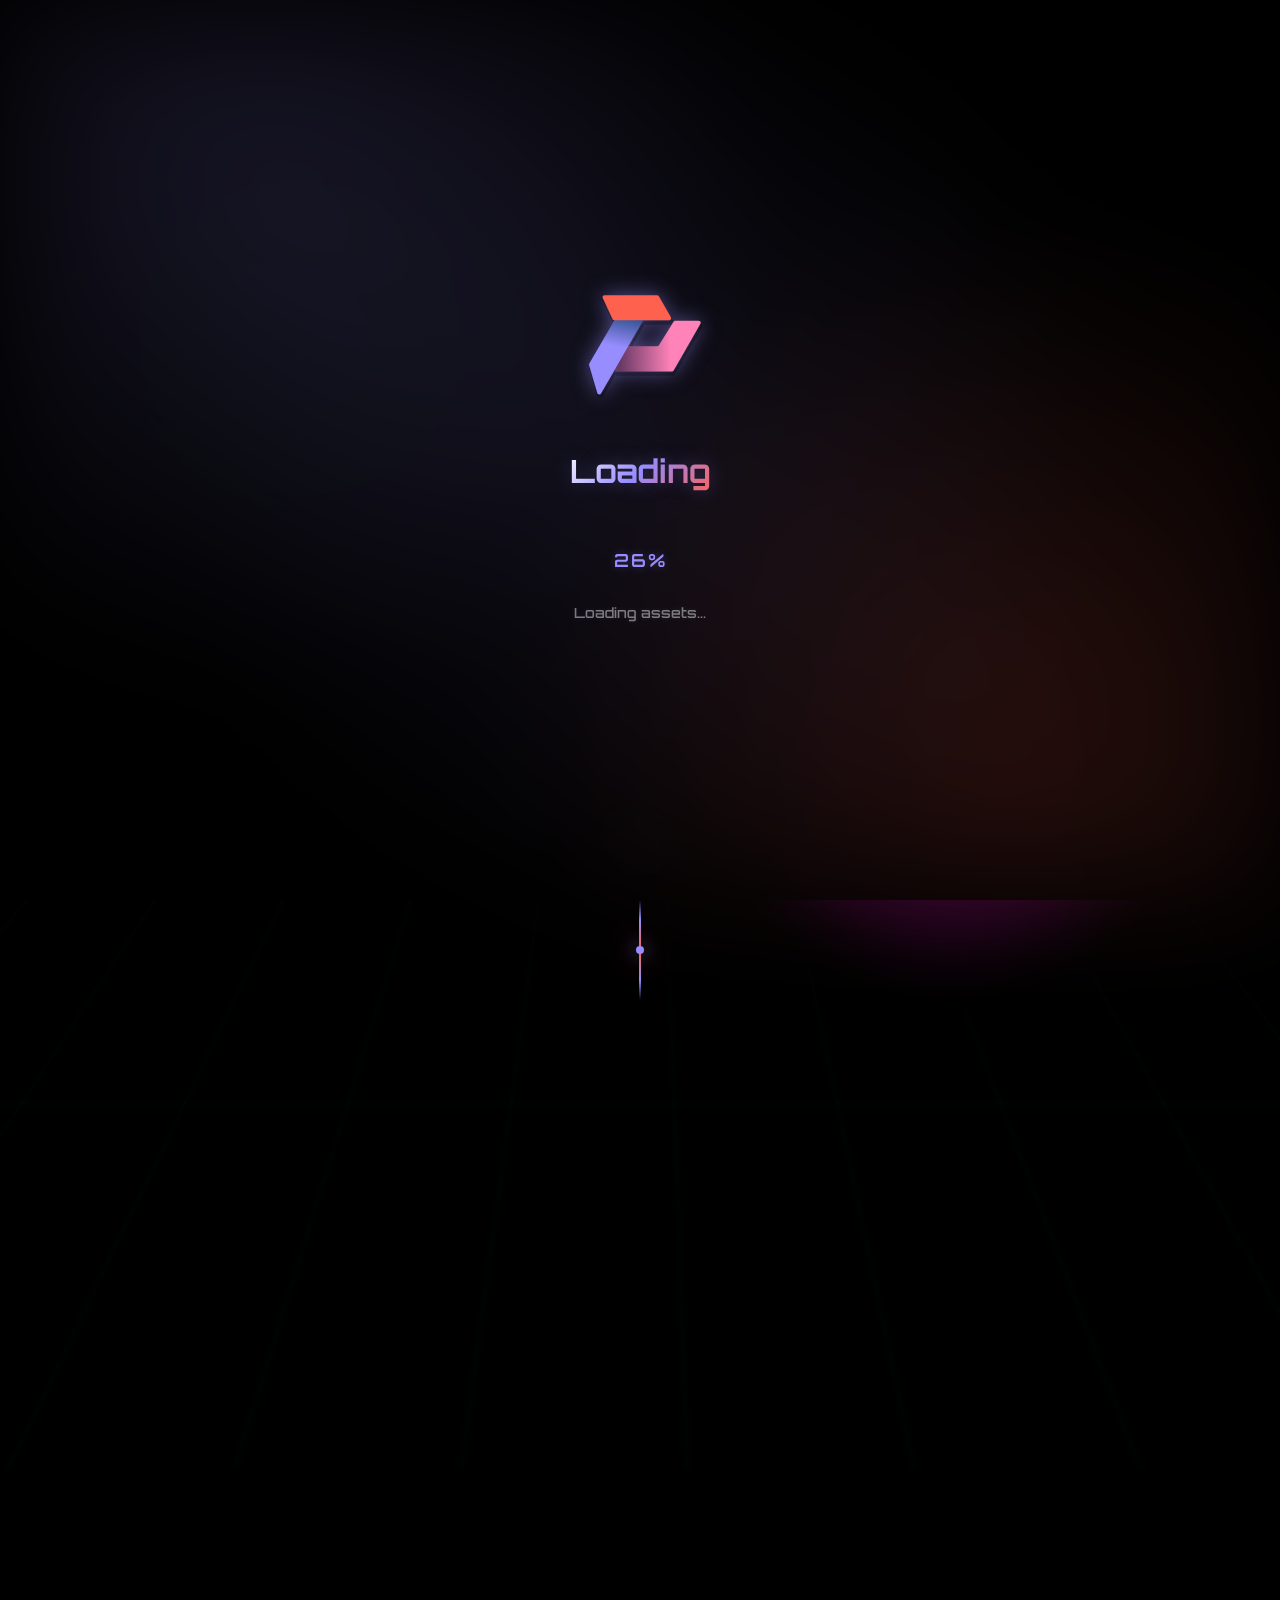
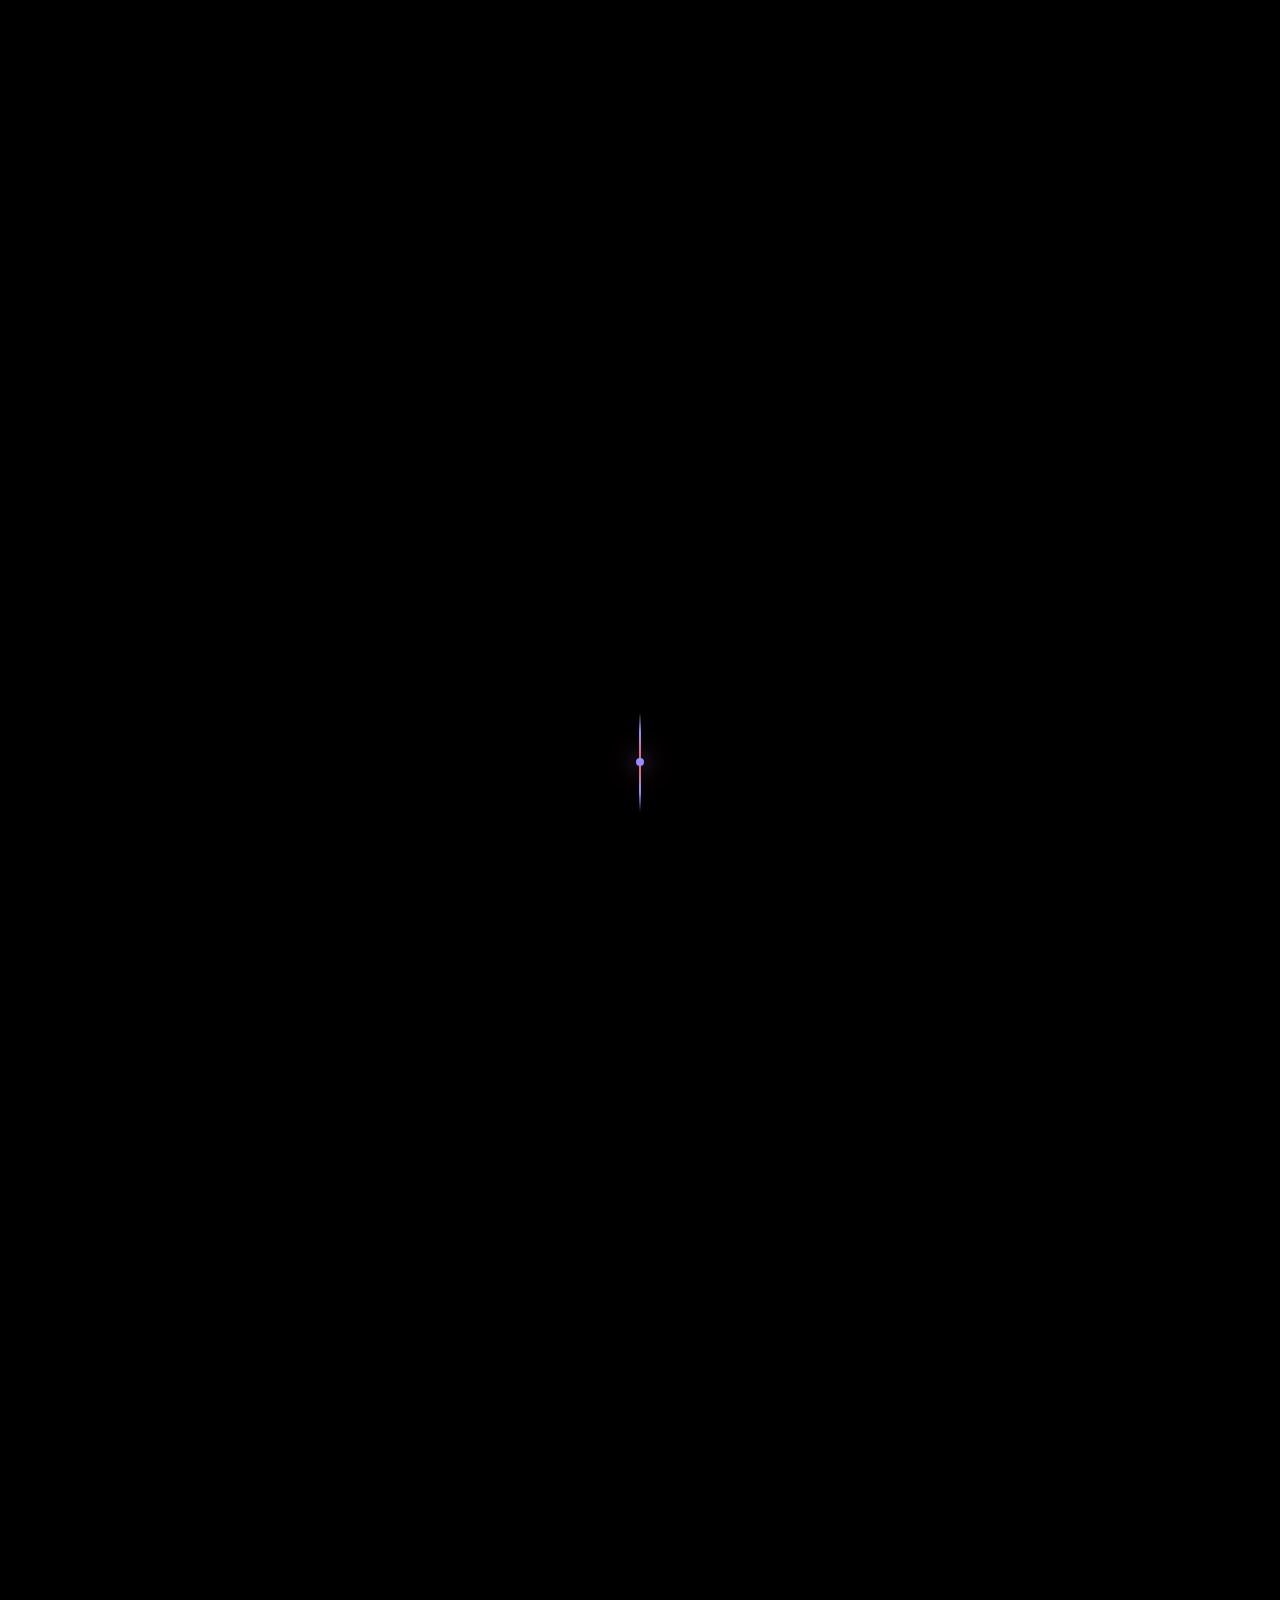
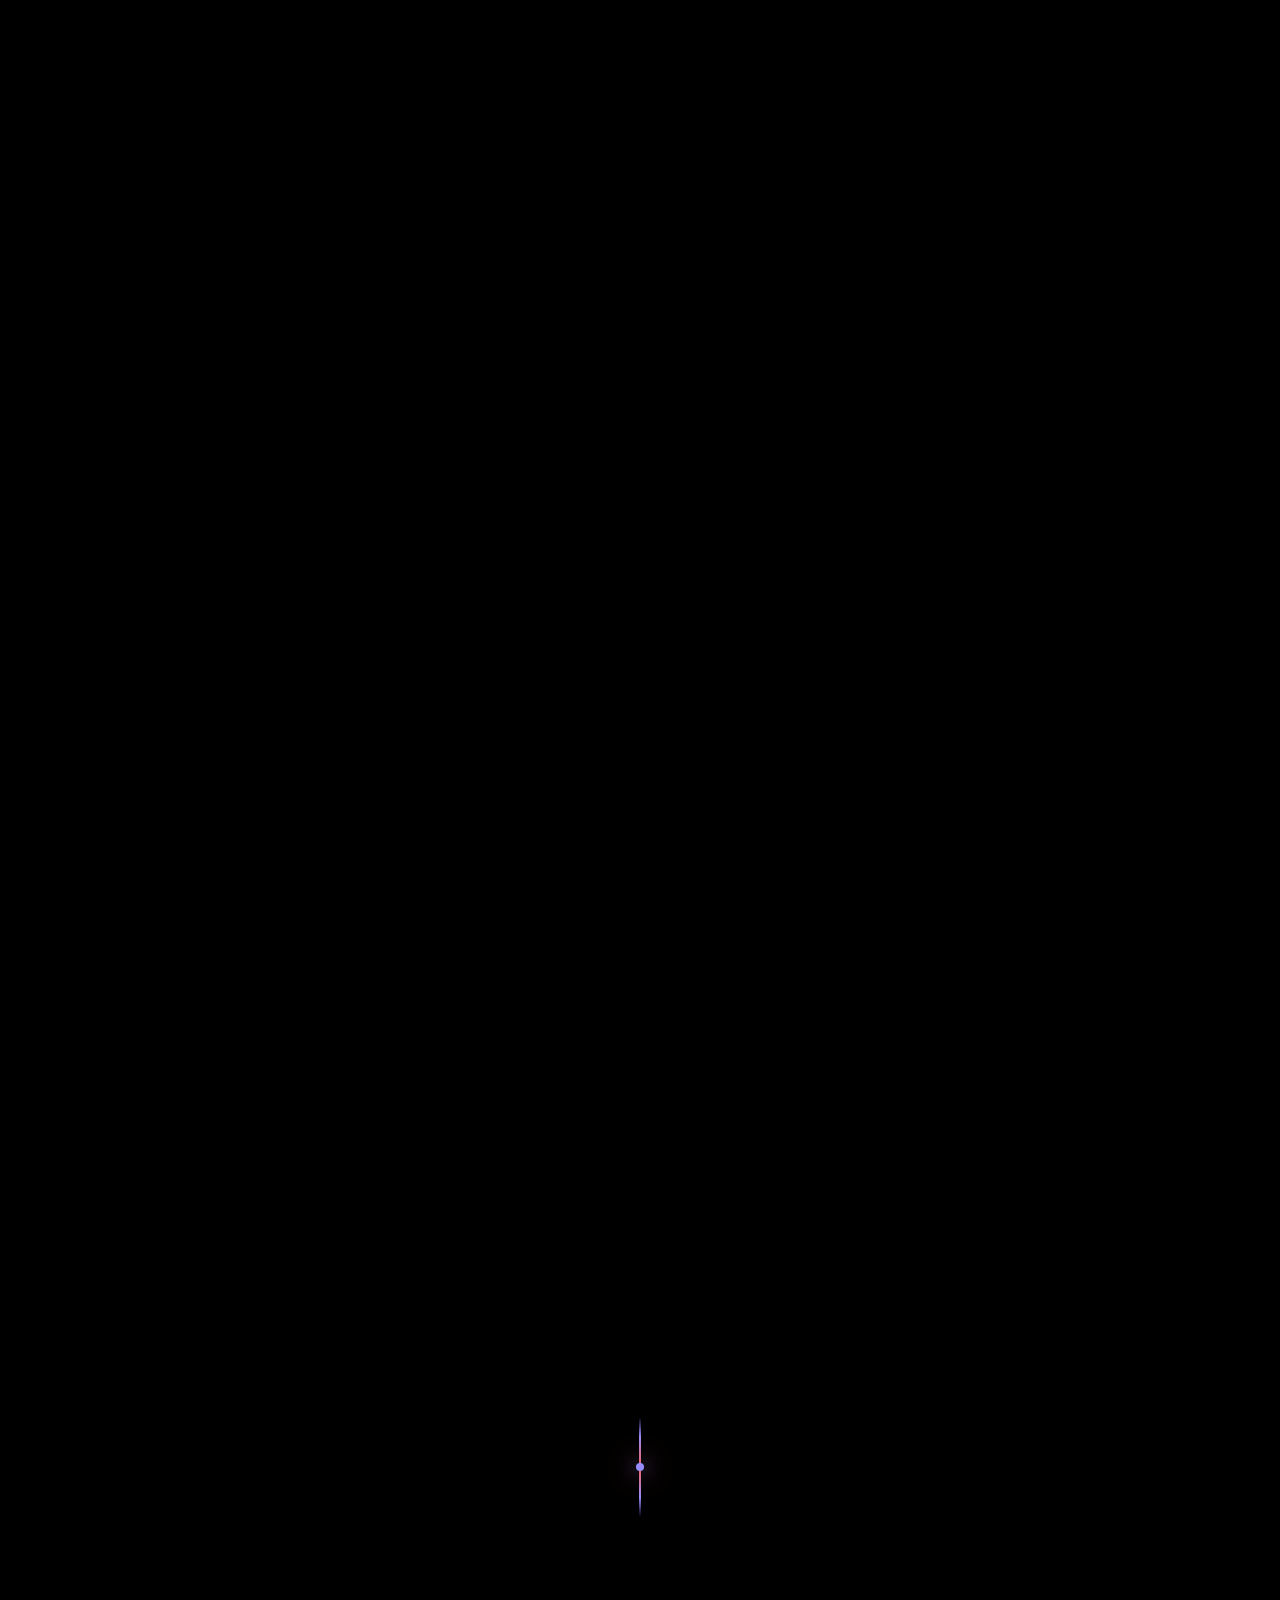
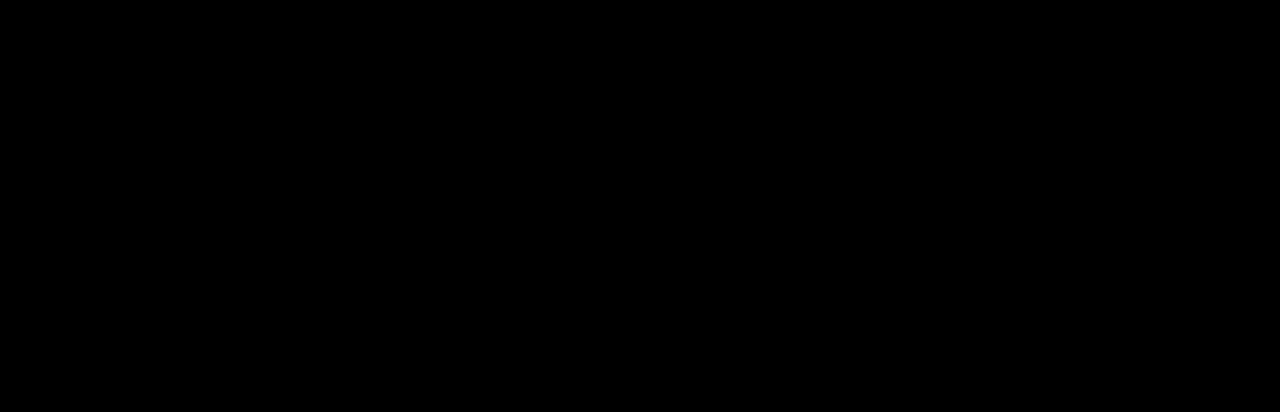
<file: index.html>
<!DOCTYPE html>
<html lang="en">
<head>
    <meta charset="UTF-8">
    <meta name="viewport" content="width=device-width, initial-scale=1.0, maximum-scale=1.0, user-scalable=no">
    <meta name="theme-color" content="#000000">
    <meta name="apple-mobile-web-app-capable" content="yes">
    <meta name="apple-mobile-web-app-status-bar-style" content="black-translucent">
    <title>Prime - Advanced Cryptocurrency Solution</title>
    <link href="https://fonts.googleapis.com/css2?family=Orbitron:wght@400..900&display=swap" rel="stylesheet">
    <link rel="stylesheet" href="style.css">
</head>
<body>
    <!-- Web3 Background Elements -->
    <div class="gradient-mesh"></div>
    <div class="hexagon-grid"></div>
    <div class="particle-container">
        <div class="particle"></div>
        <div class="particle"></div>
        <div class="particle"></div>
        <div class="particle"></div>
        <div class="particle"></div>
        <div class="particle"></div>
        <div class="particle"></div>
        <div class="particle"></div>
        <div class="particle"></div>
        <div class="particle"></div>
    </div>
    <div class="orb orb-1"></div>
    <div class="orb orb-2"></div>

    <!-- Scroll Indicator -->
    <div class="scroll-indicator">
        <span class="scroll-text">Scroll</span>
        <div class="scroll-arrow"></div>
    </div>

    <!-- Loading Screen -->
    <div id="loadingScreen" class="loading-screen">
        <div class="logo-container">
            <div class="modern-logo">
                <div class="logo-frame">
                    <div class="orbit-dot dot-1"></div>
                    <div class="orbit-dot dot-2"></div>
                    <div class="orbit-dot dot-3"></div>
                    <div class="orbit-dot dot-4"></div>
                </div>
                <img src="img/logo_besar.svg" alt="Prime Logo" class="logo-image">
            </div>
        </div>
        <div class="loading-text">Loading</div>
        <div id="stepsContainer" class="steps-container"></div>
        <div id="percentage" class="loading-percentage">0%</div>
        <div id="statusText" class="status-text">Initializing...</div>
    </div>

    <!-- Navbar -->
    <nav class="navbar">
        <div class="corner-dot-bottom-left"></div>
        <div class="corner-dot-bottom-right"></div>
        <div class="navbar-container">
            <a href="#" class="navbar-logo">
                <img src="img/logo.png" alt="Prime Logo">
            </a>

            <button type="button" class="mobile-menu-btn" aria-label="Toggle menu">
                <span></span>
                <span></span>
                <span></span>
            </button>

            <div class="nav-links">
                <a href="#hero" class="nav-link">Home</a>
                <a href="#apple-pay" class="nav-link">Apple Pay</a>
                <a href="#features" class="nav-link">Features</a>
                <a href="#ecosystem" class="nav-link">Ecosystem</a>
                <a href="#" class="nav-link cta-button">Get Started</a>
            </div>
        </div>
    </nav>

    <!-- Hero Section -->
    <section id="hero" class="hero">
        <div class="hero-container">
            <div class="floating-element"></div>
            <div class="floating-element"></div>
            <div class="floating-element"></div>
            <div class="hero-content">
                <div class="hero-text">
                    <h1 class="hero-title">
                        <span class="gradient-text">
                            CRYPTO SPENDING<br/>MADE PRIME
                        </span>
                    </h1>
                    <h2 class="hero-subtitle">
                        PrimeCard is your seamless bridge between digital assets and everyday spending.
                    </h2>
                    <p class="hero-description">
                        Use your crypto anywhere cards are accepted — with real-time conversion, zero friction, and complete control.
                    </p>
                </div>
                <div class="hero-cta">
                    <a href="#" class="cta-button">
                        GET STARTED NOW
                    </a>
                </div>
            </div>
            
            <div class="hero-cards">
                <div class="card-showcase">
                    <div class="group-10">
                        <div class="overlap-15">
                            <div class="rectangle-3"></div>
                            <img class="group-11" src="img/logo.png" />
                            <img class="image-4" src="img/visa.svg" />
                            <div class="text-wrapper-10">Crypto Debit Card</div>
                            <div class="text-wrapper-11">Card holder</div>
                            <div class="text-wrapper-12">Vitalik Buterin</div>
                            <div class="text-wrapper-13">Expiry date</div>
                            <div class="text-wrapper-14">01/26</div>
                        </div>
                    </div>
                    <div class="group-14">
                        <div class="overlap-15">
                            <div class="rectangle-3"></div>
                            <img class="group-15" src="img/logo.png" />
                            <img class="image-7" src="img/visa.svg" />
                            <div class="text-wrapper-10">Crypto Debit Card</div>
                            <div class="text-wrapper-11">Card holder</div>
                            <div class="text-wrapper-12">Satoshi Nakamoto</div>
                            <div class="text-wrapper-13">Expiry date</div>
                            <div class="text-wrapper-14">02/27</div>
                        </div>
                    </div>
                    <div class="group-17">
                        <div class="overlap-15">
                            <div class="rectangle-4"></div>
                            <img class="group-18" src="img/logo.png" />
                            <img class="image-8" src="img/visa.svg" />
                            <div class="text-wrapper-10">Crypto Debit Card</div>
                            <div class="text-wrapper-11">Card holder</div>
                            <div class="text-wrapper-12">Changpeng Zhao</div>
                            <div class="text-wrapper-13">Expiry date</div>
                            <div class="text-wrapper-14">03/28</div>
                        </div>
                    </div>
                </div>
            </div>
        </div>
    </section>

    <div class="section-connector"></div>

    <!-- Apple Pay Section -->
    <section id="apple-pay" class="apple-pay-section">
        <div class="container">
            <div class="apple-pay-grid">
                <!-- Left Side - Phone Mockup -->
                <div class="phone-showcase">
                    <div class="phone-card">
                        <div class="corner-dot-bottom-left"></div>
                        <div class="corner-dot-bottom-right"></div>
                        <div class="phone-container">
                            <!-- iPhone Frame -->
                            <div class="iphone-frame">
                                <!-- Screen Content -->
                                <div class="phone-screen">
                                    <!-- Prime Interface -->
                                    <div class="prime-interface">
                                        <!-- Header -->
                                        <div class="prime-header">
                                            <img src="img/logo_lengkap.svg" alt="Prime Logo" class="prime-logo" />
                                        </div>

                                        <!-- Card Display -->
                                        <div class="card-display">
                                            <div class="payment-card">
                                                <div class="card-header">
                                                    <span class="card-brand">PRIME</span>
                                                    <span class="card-type">Debit</span>
                                                </div>
                                                <div class="card-number">•••• 2847</div>
                                                <div class="card-bottom">
                                                    <span class="card-holder">CRYPTO USER</span>
                                                    <span class="card-expiry">12/26</span>
                                                </div>
                                            </div>
                                        </div>

                                        <!-- Checklist Button -->
                                        <div class="checklist-container">
                                            <div class="checklist-button">
                                                <div class="checkmark-circle">
                                                    <svg class="checkmark" viewBox="0 0 24 24">
                                                        <path d="M9 16.17L4.83 12l-1.42 1.41L9 19 21 7l-1.41-1.41L9 16.17z"/>
                                                    </svg>
                                                </div>
                                                <span>Payment Confirmed</span>
                                            </div>
                                        </div>
                                    </div>
                                </div>
                            </div>
                        </div>
                        <div class="phone-background"></div>
                    </div>
                </div>

                <!-- Right Side - Content -->
                <div class="apple-pay-content">
                    <h2 class="section-title gradient-text">
                        TAP & GO<br />WITH APPLE PAY
                    </h2>
                    <p class="section-description">
                        Worldwide compatibility with Apple Pay and Google Pay — spend crypto effortlessly in real life with Primecard.
                    </p>
                    <a href="#" class="cta-button">See Full List</a>
                </div>
            </div>

            <!-- Bottom Content -->
            <div class="apple-pay-features">
                <div class="feature-row">
                    <div class="feature-item">
                        <div class="corner-dot-bottom-left"></div>
                        <div class="corner-dot-bottom-right"></div>
                        <h3 class="feature-title">Top-up Instantly</h3>
                        <p class="feature-description">
                            Just a 5% fee — topping up your Primecard is quick, simple, and smooth.
                        </p>
                    </div>
                    <div class="feature-item">
                        <div class="corner-dot-bottom-left"></div>
                        <div class="corner-dot-bottom-right"></div>
                        <h3 class="feature-title">Changed Your Mind?</h3>
                        <p class="feature-description">
                            No problem. You can withdraw your crypto back to your wallet anytime — directly from your PrimeCard.
                        </p>
                    </div>
                </div>
                <div class="crypto-support">
                    <div class="corner-dot-bottom-left"></div>
                    <div class="corner-dot-bottom-right"></div>
                    <p>
                        From Bitcoin and Ethereum to emerging DeFi tokens and stablecoins, Primecard supports a wide range of digital assets — giving you the freedom to spend your crypto, your way.
                    </p>
                </div>
            </div>
        </div>
    </section>

    <div class="section-connector"></div>

    <!-- Features Section -->
    <section id="features" class="features">
        <div class="features-container">
            <div class="features-header fade-in">
                <div class="section-badge">
                    <span>🚀</span>
                    <span>PRIME FEATURES</span>
                </div>
                <h2 class="section-title gradient-text">Advanced Crypto Features</h2>
                <p class="section-subtitle">
                    Experience next-generation crypto spending with cutting-edge features designed for modern digital transactions
                </p>
            </div>

            <div class="features-grid">
                <div class="feature-card fade-in">
                    <div class="feature-header">
                        <div class="feature-icon">
                            <svg viewBox="0 0 24 24">
                                <path d="M12 2C6.48 2 2 6.48 2 12s4.48 10 10 10 10-4.48 10-10S17.52 2 12 2zm-1 17.93c-3.94-.49-7-3.85-7-7.93 0-.62.08-1.21.21-1.79L9 15v1c0 1.1.9 2 2 2v1.93zm6.9-2.54c-.26-.81-1-1.39-1.9-1.39h-1v-3c0-.55-.45-1-1-1H8v-2h2c.55 0 1-.45 1-1V7h2c1.1 0 2-.9 2-2v-.41c2.93 1.19 5 4.06 5 7.41 0 2.08-.8 3.97-2.1 5.39z"/>
                            </svg>
                        </div>
                        <div class="feature-number">01</div>
                    </div>
                    <div class="feature-content">
                        <h3 class="feature-title">Global Acceptance</h3>
                        <p class="feature-description">
                            Spend your crypto anywhere in the world. Unlike traditional cards, Primecard works globally with zero geographical restrictions or foreign transaction fees.
                        </p>
                    </div>
                </div>

                <div class="feature-card fade-in">
                    <div class="feature-header">
                        <div class="feature-icon">
                            <svg viewBox="0 0 24 24">
                                <path d="M12 1L3 5v6c0 5.55 3.84 10.74 9 12 5.16-1.26 9-6.45 9-12V5l-9-4zm0 2.18l7 3.12v4.7c0 4.67-3.13 8.96-7 10.48-3.87-1.52-7-5.81-7-10.48v-4.7l7-3.12z"/>
                            </svg>
                        </div>
                        <div class="feature-number">02</div>
                    </div>
                    <div class="feature-content">
                        <h3 class="feature-title">Apple Pay & Google Pay Ready</h3>
                        <p class="feature-description">
                            Seamlessly integrate with Apple Pay and Google Pay for contactless payments. Tap and go anywhere these services are accepted worldwide.
                        </p>
                    </div>
                </div>
                
                <div class="feature-card fade-in">
                    <div class="feature-header">
                        <div class="feature-icon">
                            <svg viewBox="0 0 24 24">
                                <path d="M13 3c-4.97 0-9 4.03-9 9H1l3.89 3.89.07.14L9 12H6c0-3.87 3.13-7 7-7s7 3.13 7 7-3.13 7-7 7c-1.93 0-3.68-.79-4.94-2.06l-1.42 1.42C8.27 19.99 10.51 21 13 21c4.97 0 9-4.03 9-9s-4.03-9-9-9zm-1 5v5l4.28 2.54.72-1.21-3.5-2.08V8H12z"/>
                            </svg>
                        </div>
                        <div class="feature-number">03</div>
                    </div>
                    <div class="feature-content">
                        <h3 class="feature-title">Instant Activation</h3>
                        <p class="feature-description">
                            Get your virtual Primecard instantly. No lengthy approval processes, no waiting periods. Create, verify, and start spending in seconds.
                        </p>
                    </div>
                </div>
                
                <div class="feature-card fade-in">
                    <div class="feature-header">
                        <div class="feature-icon">
                            <svg viewBox="0 0 24 24">
                                <path d="M12 2C6.48 2 2 6.48 2 12s4.48 10 10 10 10-4.48 10-10S17.52 2 12 2zm0 18c-4.41 0-8-3.59-8-8s3.59-8 8-8 8 3.59 8 8-3.59 8-8 8zm-1-13h2v6h-2zm0 8h2v2h-2z"/>
                            </svg>
                        </div>
                        <div class="feature-number">04</div>
                    </div>
                    <div class="feature-content">
                        <h3 class="feature-title">Multi-Crypto Support</h3>
                        <p class="feature-description">
                            Support for 100+ cryptocurrencies including Bitcoin, Ethereum, stablecoins, and emerging DeFi tokens. True freedom to spend your way.
                        </p>
                    </div>
                </div>

                <div class="feature-card fade-in">
                    <div class="feature-header">
                        <div class="feature-icon">
                            <svg viewBox="0 0 24 24">
                                <path d="M19 3H5c-1.1 0-2 .9-2 2v14c0 1.1.9 2 2 2h14c1.1 0 2-.9 2-2V5c0-1.1-.9-2-2-2zm-5 14H7v-2h7v2zm3-4H7v-2h10v2zm0-4H7V7h10v2z"/>
                            </svg>
                        </div>
                        <div class="feature-number">05</div>
                    </div>
                    <div class="feature-content">
                        <h3 class="feature-title">Smart Analytics</h3>
                        <p class="feature-description">
                            Track your spending patterns, analyze crypto conversions, and get insights into your financial habits with advanced analytics dashboard.
                        </p>
                    </div>
                </div>

                <div class="feature-card fade-in">
                    <div class="feature-header">
                        <div class="feature-icon">
                            <svg viewBox="0 0 24 24">
                                <path d="M18 8h-1V6c0-2.76-2.24-5-5-5S7 3.24 7 6v2H6c-1.1 0-2 .9-2 2v10c0 1.1.9 2 2 2h12c1.1 0 2-.9 2-2V10c0-1.1-.9-2-2-2zM9 6c0-1.66 1.34-3 3-3s3 1.34 3 3v2H9V6zm9 16H6V10h12v12zm-6-3c1.1 0 2-.9 2-2s-.9-2-2-2-2 .9-2 2 .9 2 2 2z"/>
                            </svg>
                        </div>
                        <div class="feature-number">06</div>
                    </div>
                    <div class="feature-content">
                        <h3 class="feature-title">Bank-Grade Security</h3>
                        <p class="feature-description">
                            Military-grade encryption, multi-signature protocols, and advanced fraud protection ensure your crypto assets are always secure.
                        </p>
                    </div>
                </div>
            </div>
        </div>
    </section>

    <!-- New Circular Section -->
    <section id="ecosystem" class="circular-section">
        <div class="circular-container">
            <div class="circular-content">
                <div class="circular-center">
                    <div class="center-circle">
                        <img src="img/logo_besar.svg" alt="Prime Logo" class="center-logo">
                    </div>
                    <div class="orbit-container">
                        <div class="orbit orbit-1">
                            <div class="orbit-ball ball-1"></div>
                        </div>
                        <div class="orbit orbit-2">
                            <div class="orbit-ball ball-2"></div>
                        </div>
                        <div class="orbit orbit-3">
                            <div class="orbit-ball ball-3"></div>
                        </div>
                        <div class="orbit orbit-4">
                            <div class="orbit-ball ball-4"></div>
                        </div>
                    </div>
                </div>
                <div class="circular-text">
                    <h2 class="circular-title">Prime Ecosystem</h2>
                    <p class="circular-description">Experience the future of digital finance with our comprehensive ecosystem. Seamlessly integrated features that empower your crypto journey.</p>
                </div>
            </div>
        </div>
    </section>

    <div class="section-connector"></div>

    <!-- Footer -->
    <footer class="footer">
        <div class="footer-container">
            <div class="corner-dot-bottom-left"></div>
            <div class="corner-dot-bottom-right"></div>
            <div class="footer-grid">
                <div class="footer-brand">
                    <div class="footer-logo">
                        <img src="img/logo_besar.svg" alt="Prime Logo" class="footer-logo-img">
                    </div>
                    <p class="footer-tagline">Your bridge to crypto spending</p>
                </div>

                <div class="footer-section">
                    <h4 class="footer-title">Product</h4>
                    <div class="footer-links">
                        <a href="#features" class="footer-link">Features</a>
                        <a href="#apple-pay" class="footer-link">Apple Pay</a>
                        <a href="#ecosystem" class="footer-link">Ecosystem</a>
                    </div>
                </div>

                <div class="footer-section">
                    <h4 class="footer-title">Company</h4>
                    <div class="footer-links">
                        <a href="#about" class="footer-link">About Us</a>
                        <a href="#careers" class="footer-link">Careers</a>
                        <a href="#contact" class="footer-link">Contact</a>
                    </div>
                </div>

                <div class="footer-section">
                    <h4 class="footer-title">Resources</h4>
                    <div class="footer-links">
                        <a href="#blog" class="footer-link">Blog</a>
                        <a href="#docs" class="footer-link">Documentation</a>
                        <a href="#support" class="footer-link">Support</a>
                    </div>
                </div>
            </div>

            <div class="footer-bottom">
                <div class="footer-social">
                    <a href="#" class="social-link" aria-label="Twitter">
                        <svg viewBox="0 0 24 24">
                            <path d="M23.953 4.57a10 10 0 01-2.825.775 4.958 4.958 0 002.163-2.723c-.951.555-2.005.959-3.127 1.184a4.92 4.92 0 00-8.384 4.482C7.69 8.095 4.067 6.13 1.64 3.162a4.822 4.822 0 00-.666 2.475c0 1.71.87 3.213 2.188 4.096a4.904 4.904 0 01-2.228-.616v.06a4.923 4.923 0 003.946 4.827 4.996 4.996 0 01-2.212.085 4.936 4.936 0 004.604 3.417 9.867 9.867 0 01-6.102 2.105c-.39 0-.779-.023-1.17-.067a13.995 13.995 0 007.557 2.209c9.053 0 13.998-7.496 13.998-13.985 0-.21 0-.42-.015-.63A9.935 9.935 0 0024 4.59z"/>
                        </svg>
                    </a>
                    <a href="#" class="social-link" aria-label="LinkedIn">
                        <svg viewBox="0 0 24 24">
                            <path d="M20.447 20.452h-3.554v-5.569c0-1.328-.027-3.037-1.852-3.037-1.853 0-2.136 1.445-2.136 2.939v5.667H9.351V9h3.414v1.561h.046c.477-.9 1.637-1.85 3.37-1.85 3.601 0 4.267 2.37 4.267 5.455v6.286zM5.337 7.433c-1.144 0-2.063-.926-2.063-2.065 0-1.138.92-2.063 2.063-2.063 1.14 0 2.064.925 2.064 2.063 0 1.139-.925 2.065-2.064 2.065zm1.782 13.019H3.555V9h3.564v11.452zM22.225 0H1.771C.792 0 0 .774 0 1.729v20.542C0 23.227.792 24 1.771 24h20.451C23.2 24 24 23.227 24 22.271V1.729C24 .774 23.2 0 22.222 0h.003z"/>
                        </svg>
                    </a>
                    <a href="#" class="social-link" aria-label="GitHub">
                        <svg viewBox="0 0 24 24">
                            <path d="M12 0c-6.626 0-12 5.373-12 12 0 5.302 3.438 9.8 8.207 11.387.599.111.793-.261.793-.577v-2.234c-3.338.726-4.033-1.416-4.033-1.416-.546-1.387-1.333-1.756-1.333-1.756-1.089-.745.083-.729.083-.729 1.205.084 1.839 1.237 1.839 1.237 1.07 1.834 2.807 1.304 3.492.997.107-.775.418-1.305.762-1.604-2.665-.305-5.467-1.334-5.467-5.931 0-1.311.469-2.381 1.236-3.221-.124-.303-.535-1.524.117-3.176 0 0 1.008-.322 3.301 1.23.957-.266 1.983-.399 3.003-.404 1.02.005 2.047.138 3.006.404 2.291-1.552 3.297-1.23 3.297-1.23.653 1.653.242 2.874.118 3.176.77.84 1.235 1.911 1.235 3.221 0 4.609-2.807 5.624-5.479 5.921.43.372.823 1.102.823 2.222v3.293c0 .319.192.694.801.576 4.765-1.589 8.199-6.086 8.199-11.386 0-6.627-5.373-12-12-12z"/>
                        </svg>
                    </a>
                </div>
                <div class="footer-legal">
                    <p class="copyright">&copy; 2024 Prime. All rights reserved.</p>
                    <div class="legal-links">
                        <a href="#privacy" class="legal-link">Privacy Policy</a>
                        <a href="#terms" class="legal-link">Terms of Service</a>
                        <a href="#cookies" class="legal-link">Cookie Policy</a>
                    </div>
                </div>
            </div>
        </div>
    </footer>

    <script src="main.js"></script>
</body>
</html>
</file>
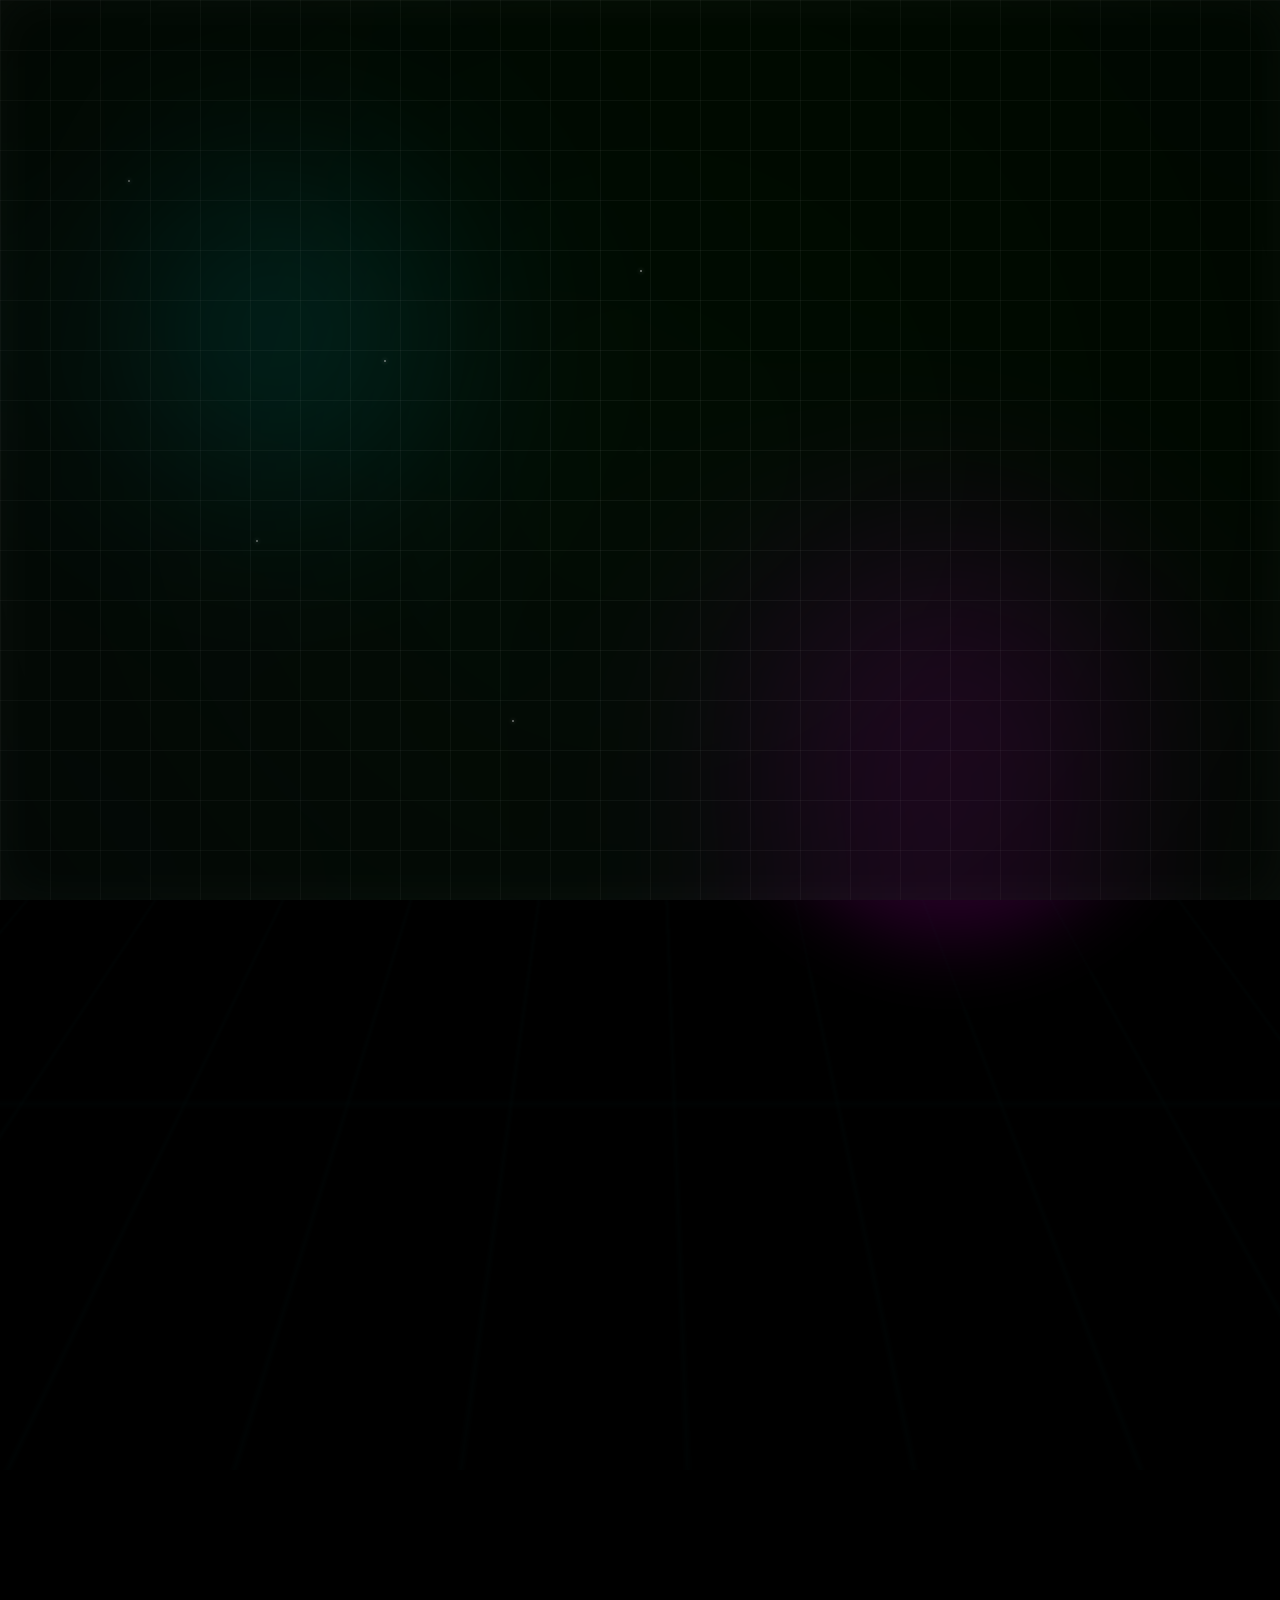
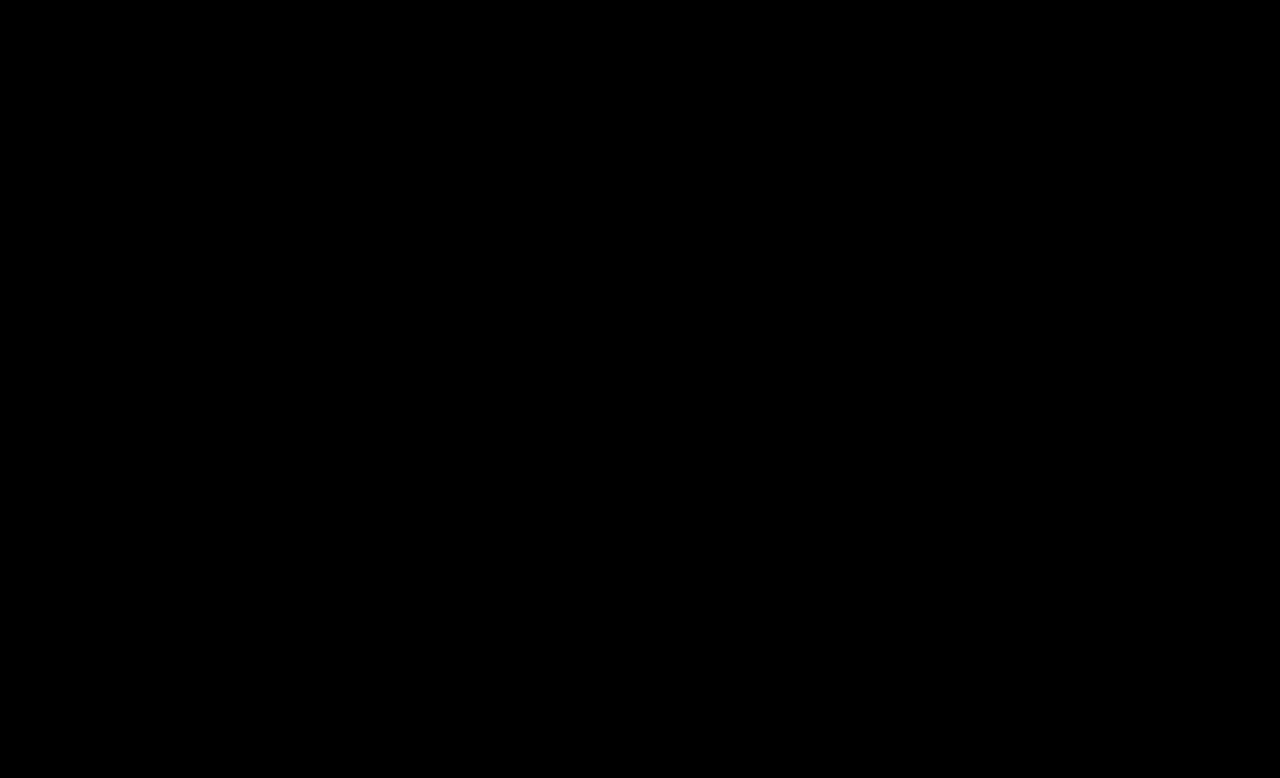
<file: pages/contact.html>
<!DOCTYPE html>
<html lang="en">
<head>
    <meta charset="UTF-8">
    <meta name="viewport" content="width=device-width, initial-scale=1.0, maximum-scale=1.0, user-scalable=no">
    <meta name="theme-color" content="#000000">
    <meta name="apple-mobile-web-app-capable" content="yes">
    <meta name="apple-mobile-web-app-status-bar-style" content="black-translucent">
    <title>Contact Us - Prime</title>
    <link href="https://fonts.googleapis.com/css2?family=Orbitron:wght@400..900&display=swap" rel="stylesheet">
    <link rel="stylesheet" href="../style.css">
    <link rel="stylesheet" href="contact.css">
</head>
<body>
    <!-- Web3 Background Elements -->
    <div class="gradient-mesh"></div>
    <div class="hexagon-grid"></div>
    <div class="particle-container">
        <div class="particle"></div>
        <div class="particle"></div>
        <div class="particle"></div>
        <div class="particle"></div>
        <div class="particle"></div>
    </div>
    <div class="orb orb-1"></div>
    <div class="orb orb-2"></div>

    <!-- Navbar -->
    <nav class="navbar">
        <div class="corner-dot-bottom-left"></div>
        <div class="corner-dot-bottom-right"></div>
        <div class="navbar-container">
            <a href="../index.html" class="navbar-logo">
                <img src="../img/logo.png" alt="Prime Logo">
            </a>

            <button type="button" class="mobile-menu-btn" aria-label="Toggle menu">
                <span></span>
                <span></span>
                <span></span>
            </button>

            <div class="nav-links">
                <a href="../index.html" class="nav-link">Home</a>
                <a href="../index.html#apple-pay" class="nav-link">Apple Pay</a>
                <a href="../index.html#features" class="nav-link">Features</a>
                <a href="../index.html#ecosystem" class="nav-link">Ecosystem</a>
                <a href="#" class="nav-link cta-button">Get Started</a>
            </div>
        </div>
    </nav>

    <!-- Contact Hero Section -->
    <section class="contact-hero">
        <div class="contact-hero-container">
            <h1 class="contact-title gradient-text">Get in Touch</h1>
            <p class="contact-subtitle">We'd love to hear from you</p>
        </div>
    </section>

    <!-- Contact Form Section -->
    <section class="contact-section">
        <div class="contact-container">
            <div class="contact-info">
                <h2>Contact Information</h2>
                <div class="info-item">
                    <div class="info-icon">
                        <svg viewBox="0 0 24 24">
                            <path d="M12 2C8.13 2 5 5.13 5 9c0 5.25 7 13 7 13s7-7.75 7-13c0-3.87-3.13-7-7-7zm0 9.5c-1.38 0-2.5-1.12-2.5-2.5s1.12-2.5 2.5-2.5 2.5 1.12 2.5 2.5-1.12 2.5-2.5 2.5z"/>
                        </svg>
                    </div>
                    <div class="info-content">
                        <h3>Address</h3>
                        <p>123 Crypto Street<br>Blockchain City, BC 12345</p>
                    </div>
                </div>
                <div class="info-item">
                    <div class="info-icon">
                        <svg viewBox="0 0 24 24">
                            <path d="M20 4H4c-1.1 0-1.99.9-1.99 2L2 18c0 1.1.9 2 2 2h16c1.1 0 2-.9 2-2V6c0-1.1-.9-2-2-2zm0 4l-8 5-8-5V6l8 5 8-5v2z"/>
                        </svg>
                    </div>
                    <div class="info-content">
                        <h3>Email</h3>
                        <p>info@primecrypto.com<br>support@primecrypto.com</p>
                    </div>
                </div>
                <div class="info-item">
                    <div class="info-icon">
                        <svg viewBox="0 0 24 24">
                            <path d="M6.62 10.79c1.44 2.83 3.76 5.14 6.59 6.59l2.2-2.2c.27-.27.67-.36 1.02-.24 1.12.37 2.33.57 3.57.57.55 0 1 .45 1 1V20c0 .55-.45 1-1 1-9.39 0-17-7.61-17-17 0-.55.45-1 1-1h3.5c.55 0 1 .45 1 1 0 1.25.2 2.45.57 3.57.11.35.03.74-.25 1.02l-2.2 2.2z"/>
                        </svg>
                    </div>
                    <div class="info-content">
                        <h3>Phone</h3>
                        <p>+1 (555) 123-4567<br>+1 (555) 987-6543</p>
                    </div>
                </div>
            </div>

            <div class="contact-form">
                <h2>Send us a Message</h2>
                <form id="contactForm" onsubmit="return handleSubmit(event)">
                    <div class="form-group">
                        <label for="name">Name</label>
                        <input type="text" id="name" name="name" required>
                    </div>
                    <div class="form-group">
                        <label for="email">Email</label>
                        <input type="email" id="email" name="email" required>
                    </div>
                    <div class="form-group">
                        <label for="subject">Subject</label>
                        <input type="text" id="subject" name="subject" required>
                    </div>
                    <div class="form-group">
                        <label for="message">Message</label>
                        <textarea id="message" name="message" rows="5" required></textarea>
                    </div>
                    <button type="submit" class="submit-btn">Send Message</button>
                </form>
            </div>
        </div>
    </section>

    <!-- Map Section -->
    <section class="map-section">
        <div class="map-container">
            <iframe 
                src="https://www.google.com/maps/embed?pb=!1m18!1m12!1m3!1d387193.30591910525!2d-74.25986432970718!3d40.697149422113014!2m3!1f0!2f0!3f0!3m2!1i1024!2i768!4f13.1!3m3!1m2!1s0x89c24fa5d33f083b%3A0xc80b8f06e177fe62!2sNew%20York%2C%20NY%2C%20USA!5e0!3m2!1sen!2s!4v1645564750981!5m2!1sen!2s" 
                width="100%" 
                height="450" 
                style="border:0;" 
                allowfullscreen="" 
                loading="lazy">
            </iframe>
        </div>
    </section>

    <!-- Footer -->
    <footer class="footer">
        <div class="footer-container">
            <div class="corner-dot-bottom-left"></div>
            <div class="corner-dot-bottom-right"></div>
            <div class="footer-grid">
                <div class="footer-brand">
                    <div class="footer-logo">
                        <img src="../img/logo_besar.svg" alt="Prime Logo" class="footer-logo-img">
                    </div>
                    <p class="footer-tagline">Your bridge to crypto spending</p>
                </div>

                <div class="footer-section">
                    <h4 class="footer-title">Product</h4>
                    <div class="footer-links">
                        <a href="../index.html#features" class="footer-link">Features</a>
                        <a href="../index.html#apple-pay" class="footer-link">Apple Pay</a>
                        <a href="../index.html#ecosystem" class="footer-link">Ecosystem</a>
                    </div>
                </div>

                <div class="footer-section">
                    <h4 class="footer-title">Company</h4>
                    <div class="footer-links">
                        <a href="about.html" class="footer-link">About Us</a>
                        <a href="careers.html" class="footer-link">Careers</a>
                        <a href="contact.html" class="footer-link">Contact</a>
                    </div>
                </div>

                <div class="footer-section">
                    <h4 class="footer-title">Resources</h4>
                    <div class="footer-links">
                        <a href="blog.html" class="footer-link">Blog</a>
                        <a href="docs.html" class="footer-link">Documentation</a>
                        <a href="support.html" class="footer-link">Support</a>
                    </div>
                </div>
            </div>

            <div class="footer-bottom">
                <div class="footer-social">
                    <a href="#" class="social-link" aria-label="Twitter">
                        <svg viewBox="0 0 24 24">
                            <path d="M23.953 4.57a10 10 0 01-2.825.775 4.958 4.958 0 002.163-2.723c-.951.555-2.005.959-3.127 1.184a4.92 4.92 0 00-8.384 4.482C7.69 8.095 4.067 6.13 1.64 3.162a4.822 4.822 0 00-.666 2.475c0 1.71.87 3.213 2.188 4.096a4.904 4.904 0 01-2.228-.616v.06a4.923 4.923 0 003.946 4.827 4.996 4.996 0 01-2.212.085 4.936 4.936 0 004.604 3.417 9.867 9.867 0 01-6.102 2.105c-.39 0-.779-.023-1.17-.067a13.995 13.995 0 007.557 2.209c9.053 0 13.998-7.496 13.998-13.985 0-.21 0-.42-.015-.63A9.935 9.935 0 0024 4.59z"/>
                        </svg>
                    </a>
                    <a href="#" class="social-link" aria-label="LinkedIn">
                        <svg viewBox="0 0 24 24">
                            <path d="M20.447 20.452h-3.554v-5.569c0-1.328-.027-3.037-1.852-3.037-1.853 0-2.136 1.445-2.136 2.939v5.667H9.351V9h3.414v1.561h.046c.477-.9 1.637-1.85 3.37-1.85 3.601 0 4.267 2.37 4.267 5.455v6.286zM5.337 7.433c-1.144 0-2.063-.926-2.063-2.065 0-1.138.92-2.063 2.063-2.063 1.14 0 2.064.925 2.064 2.063 0 1.139-.925 2.065-2.064 2.065zm1.782 13.019H3.555V9h3.564v11.452zM22.225 0H1.771C.792 0 0 .774 0 1.729v20.542C0 23.227.792 24 1.771 24h20.451C23.2 24 24 23.227 24 22.271V1.729C24 .774 23.2 0 22.222 0h.003z"/>
                        </svg>
                    </a>
                    <a href="#" class="social-link" aria-label="GitHub">
                        <svg viewBox="0 0 24 24">
                            <path d="M12 0c-6.626 0-12 5.373-12 12 0 5.302 3.438 9.8 8.207 11.387.599.111.793-.261.793-.577v-2.234c-3.338.726-4.033-1.416-4.033-1.416-.546-1.387-1.333-1.756-1.333-1.756-1.089-.745.083-.729.083-.729 1.205.084 1.839 1.237 1.839 1.237 1.07 1.834 2.807 1.304 3.492.997.107-.775.418-1.305.762-1.604-2.665-.305-5.467-1.334-5.467-5.931 0-1.311.469-2.381 1.236-3.221-.124-.303-.535-1.524.117-3.176 0 0 1.008-.322 3.301 1.23.957-.266 1.983-.399 3.003-.404 1.02.005 2.047.138 3.006.404 2.291-1.552 3.297-1.23 3.297-1.23.653 1.653.242 2.874.118 3.176.77.84 1.235 1.911 1.235 3.221 0 4.609-2.807 5.624-5.479 5.921.43.372.823 1.102.823 2.222v3.293c0 .319.192.694.801.576 4.765-1.589 8.199-6.086 8.199-11.386 0-6.627-5.373-12-12-12z"/>
                        </svg>
                    </a>
                </div>
                <div class="footer-legal">
                    <p class="copyright">&copy; 2024 Prime. All rights reserved.</p>
                    <div class="legal-links">
                        <a href="privacy.html" class="legal-link">Privacy Policy</a>
                        <a href="terms.html" class="legal-link">Terms of Service</a>
                        <a href="cookies.html" class="legal-link">Cookie Policy</a>
                    </div>
                </div>
            </div>
        </div>
    </footer>

    <script src="../main.js"></script>
    <script src="contact.js"></script>
</body>
</html>
</file>
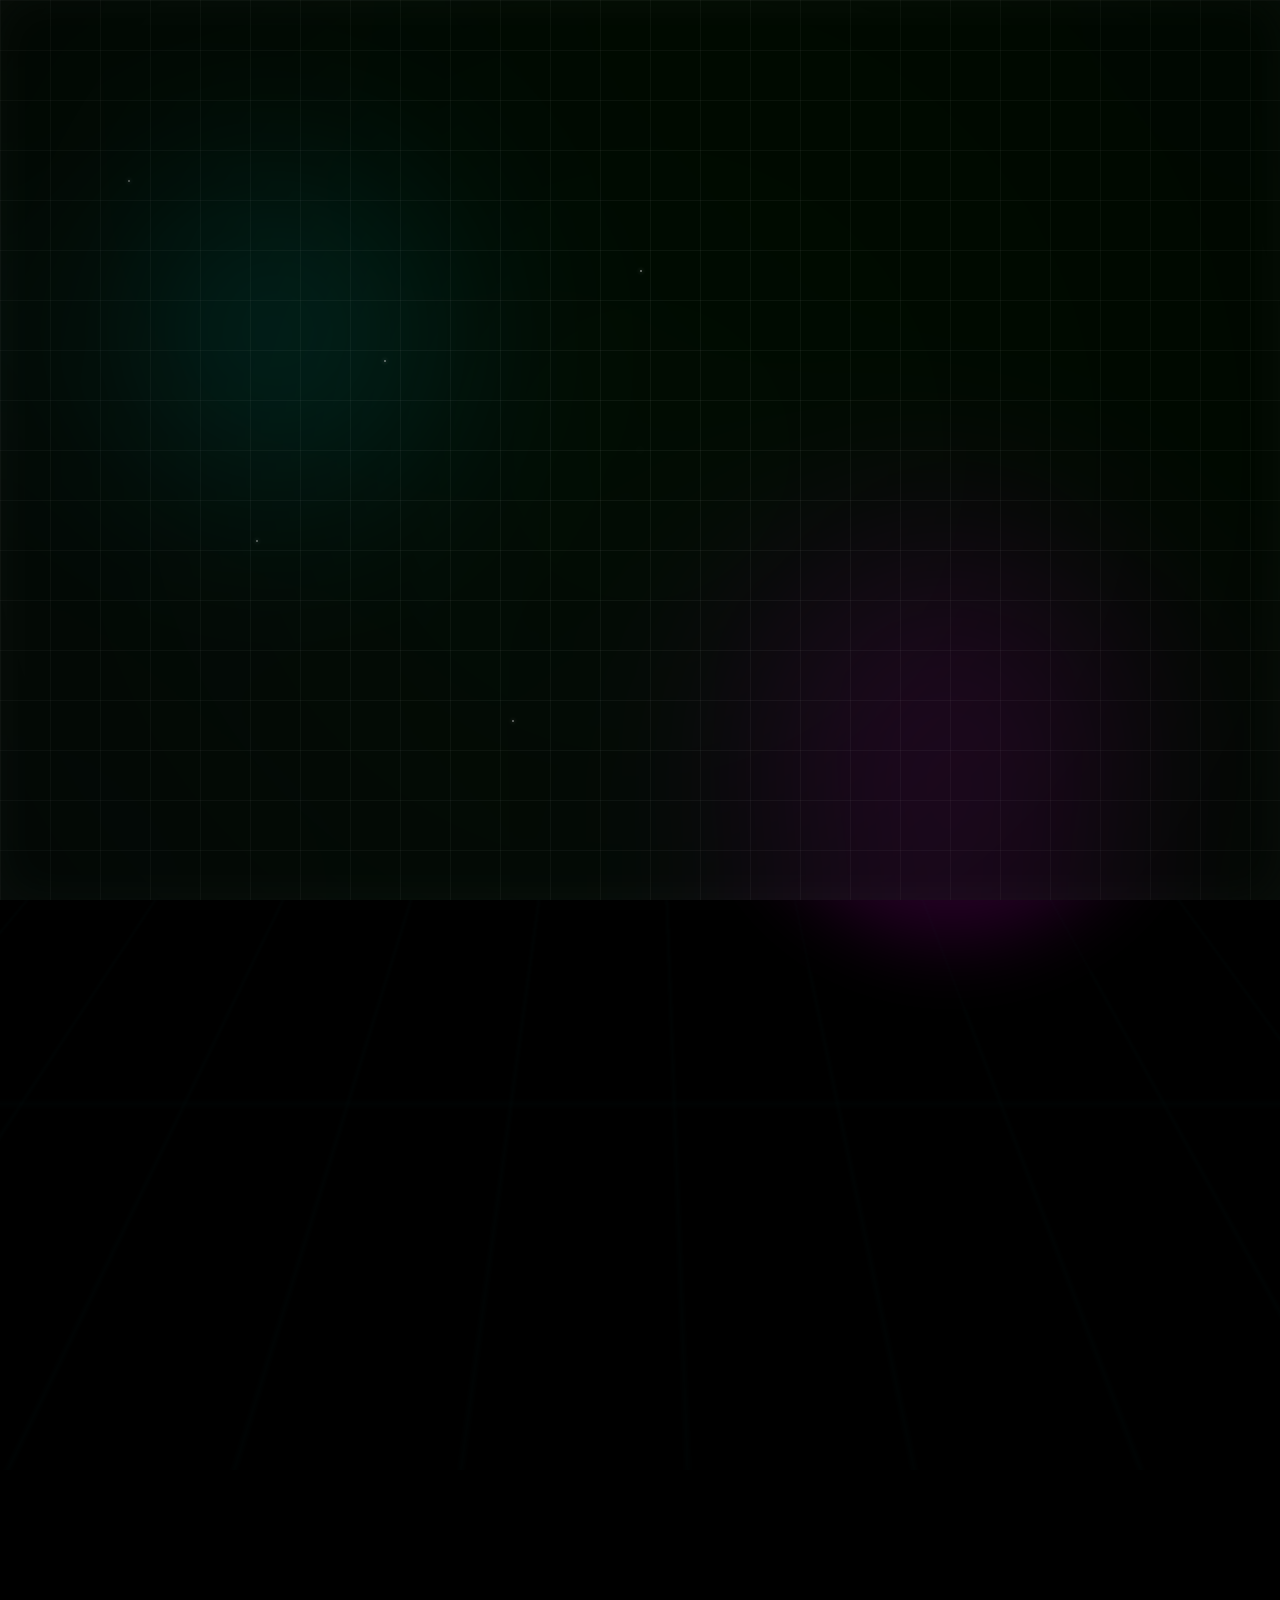
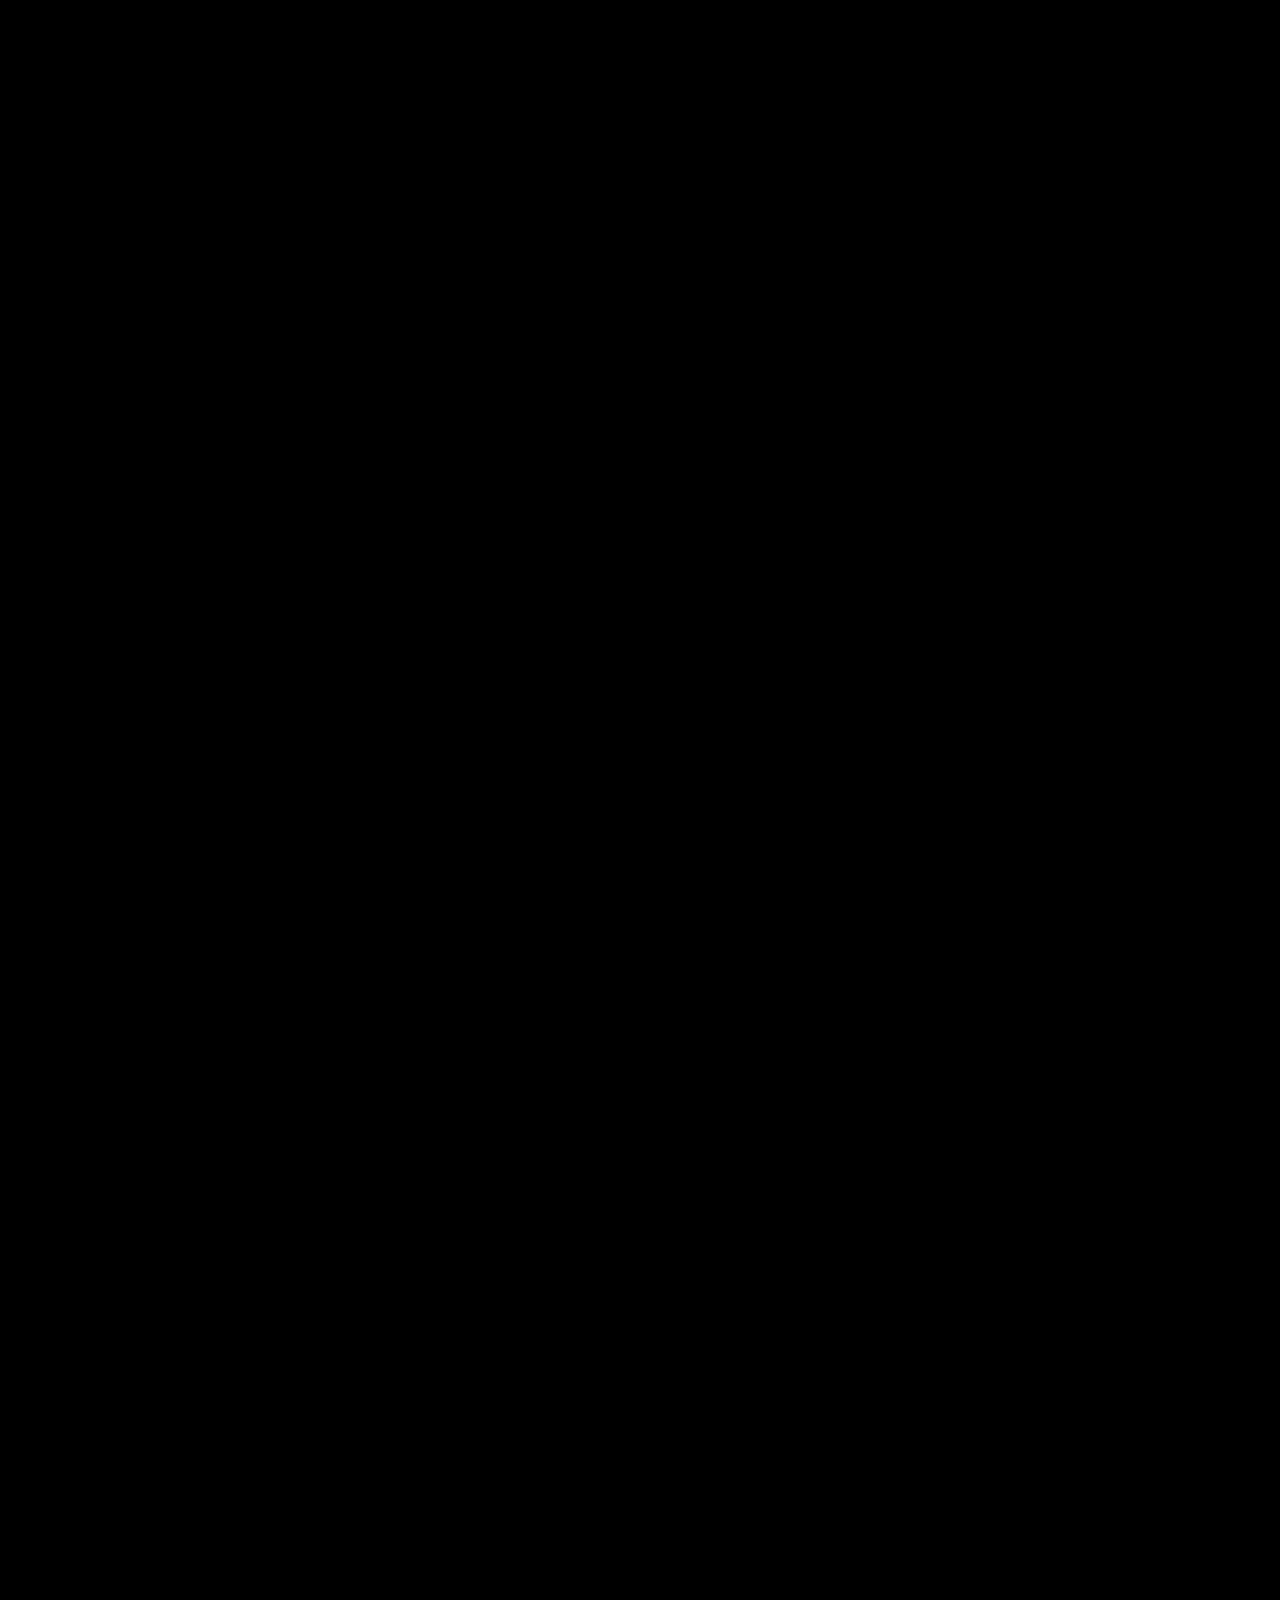
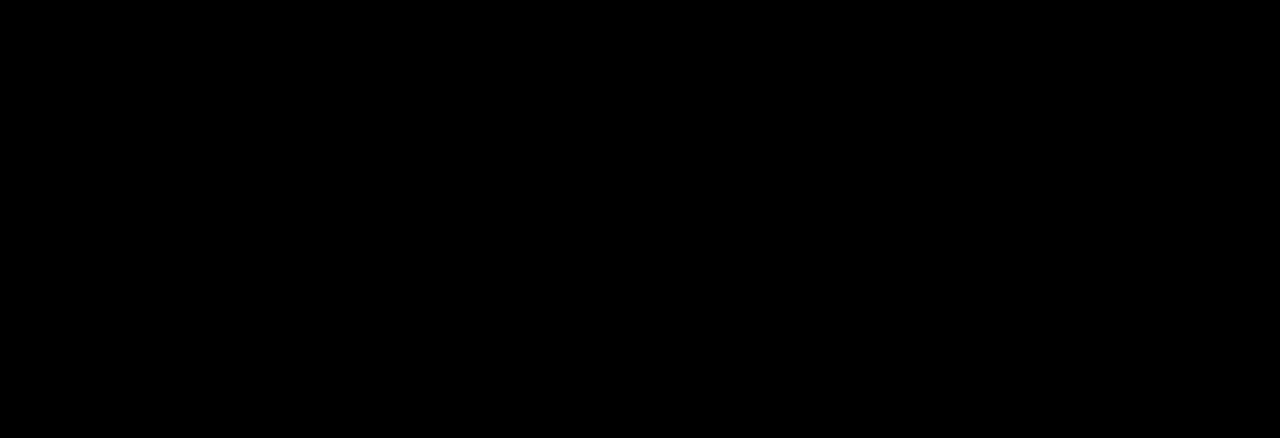
<file: pages/privacy.html>
<!DOCTYPE html>
<html lang="en">
<head>
    <meta charset="UTF-8">
    <meta name="viewport" content="width=device-width, initial-scale=1.0, maximum-scale=1.0, user-scalable=no">
    <meta name="theme-color" content="#000000">
    <meta name="apple-mobile-web-app-capable" content="yes">
    <meta name="apple-mobile-web-app-status-bar-style" content="black-translucent">
    <title>Privacy Policy - Prime</title>
    <link href="https://fonts.googleapis.com/css2?family=Orbitron:wght@400..900&display=swap" rel="stylesheet">
    <link rel="stylesheet" href="../style.css">
    <link rel="stylesheet" href="privacy.css">
</head>
<body>
    <!-- Web3 Background Elements -->
    <div class="gradient-mesh"></div>
    <div class="hexagon-grid"></div>
    <div class="particle-container">
        <div class="particle"></div>
        <div class="particle"></div>
        <div class="particle"></div>
        <div class="particle"></div>
        <div class="particle"></div>
    </div>
    <div class="orb orb-1"></div>
    <div class="orb orb-2"></div>

    <!-- Navbar -->
    <nav class="navbar">
        <div class="corner-dot-bottom-left"></div>
        <div class="corner-dot-bottom-right"></div>
        <div class="navbar-container">
            <a href="../index.html" class="navbar-logo">
                <img src="../img/logo.png" alt="Prime Logo">
            </a>

            <button type="button" class="mobile-menu-btn" aria-label="Toggle menu">
                <span></span>
                <span></span>
                <span></span>
            </button>

            <div class="nav-links">
                <a href="../index.html" class="nav-link">Home</a>
                <a href="../index.html#apple-pay" class="nav-link">Apple Pay</a>
                <a href="../index.html#features" class="nav-link">Features</a>
                <a href="../index.html#ecosystem" class="nav-link">Ecosystem</a>
                <a href="#" class="nav-link cta-button">Get Started</a>
            </div>
        </div>
    </nav>

    <!-- Privacy Hero Section -->
    <section class="privacy-hero">
        <div class="privacy-hero-container">
            <h1 class="privacy-title gradient-text">Privacy Policy</h1>
            <p class="privacy-subtitle">Last updated: March 15, 2024</p>
        </div>
    </section>

    <!-- Privacy Content Section -->
    <section class="privacy-content">
        <div class="privacy-container">
            <div class="privacy-sidebar">
                <nav class="privacy-nav">
                    <ul>
                        <li><a href="#introduction" class="active">Introduction</a></li>
                        <li><a href="#information-collection">Information Collection</a></li>
                        <li><a href="#information-use">Information Use</a></li>
                        <li><a href="#information-sharing">Information Sharing</a></li>
                        <li><a href="#data-security">Data Security</a></li>
                        <li><a href="#your-rights">Your Rights</a></li>
                        <li><a href="#cookies">Cookies</a></li>
                        <li><a href="#changes">Changes to Policy</a></li>
                        <li><a href="#contact">Contact Us</a></li>
                    </ul>
                </nav>
            </div>

            <div class="privacy-main">
                <section id="introduction" class="privacy-section">
                    <h2>Introduction</h2>
                    <p>At Prime, we take your privacy seriously. This Privacy Policy explains how we collect, use, disclose, and safeguard your information when you use our cryptocurrency services. Please read this privacy policy carefully. If you do not agree with the terms of this privacy policy, please do not access the site.</p>
                </section>

                <section id="information-collection" class="privacy-section">
                    <h2>Information Collection</h2>
                    <p>We collect information that you provide directly to us, including:</p>
                    <ul>
                        <li>Personal identification information (Name, email address, phone number, etc.)</li>
                        <li>Cryptocurrency wallet addresses</li>
                        <li>Transaction history</li>
                        <li>Device information</li>
                        <li>Usage data</li>
                    </ul>
                </section>

                <section id="information-use" class="privacy-section">
                    <h2>Information Use</h2>
                    <p>We use the information we collect to:</p>
                    <ul>
                        <li>Provide and maintain our services</li>
                        <li>Process your transactions</li>
                        <li>Send you technical notices and support messages</li>
                        <li>Communicate with you about products, services, and events</li>
                        <li>Monitor and analyze trends and usage</li>
                        <li>Detect, prevent, and address technical issues</li>
                    </ul>
                </section>

                <section id="information-sharing" class="privacy-section">
                    <h2>Information Sharing</h2>
                    <p>We may share your information with:</p>
                    <ul>
                        <li>Service providers who perform services on our behalf</li>
                        <li>Business partners with whom we jointly offer products or services</li>
                        <li>Law enforcement when required by law</li>
                    </ul>
                </section>

                <section id="data-security" class="privacy-section">
                    <h2>Data Security</h2>
                    <p>We implement appropriate technical and organizational security measures to protect your personal information, including:</p>
                    <ul>
                        <li>Encryption of data in transit and at rest</li>
                        <li>Regular security assessments</li>
                        <li>Access controls and authentication</li>
                        <li>Secure data storage systems</li>
                    </ul>
                </section>

                <section id="your-rights" class="privacy-section">
                    <h2>Your Rights</h2>
                    <p>You have the right to:</p>
                    <ul>
                        <li>Access your personal information</li>
                        <li>Correct inaccurate data</li>
                        <li>Request deletion of your data</li>
                        <li>Object to processing of your data</li>
                        <li>Data portability</li>
                    </ul>
                </section>

                <section id="cookies" class="privacy-section">
                    <h2>Cookies</h2>
                    <p>We use cookies and similar tracking technologies to track activity on our service and hold certain information. You can instruct your browser to refuse all cookies or to indicate when a cookie is being sent.</p>
                </section>

                <section id="changes" class="privacy-section">
                    <h2>Changes to Policy</h2>
                    <p>We may update our Privacy Policy from time to time. We will notify you of any changes by posting the new Privacy Policy on this page and updating the "Last updated" date.</p>
                </section>

                <section id="contact" class="privacy-section">
                    <h2>Contact Us</h2>
                    <p>If you have any questions about this Privacy Policy, please contact us at:</p>
                    <ul>
                        <li>Email: privacy@primecrypto.com</li>
                        <li>Phone: +1 (555) 123-4567</li>
                        <li>Address: 123 Crypto Street, Blockchain City, BC 12345</li>
                    </ul>
                </section>
            </div>
        </div>
    </section>

    <!-- Footer -->
    <footer class="footer">
        <div class="footer-container">
            <div class="corner-dot-bottom-left"></div>
            <div class="corner-dot-bottom-right"></div>
            <div class="footer-grid">
                <div class="footer-brand">
                    <div class="footer-logo">
                        <img src="../img/logo_besar.svg" alt="Prime Logo" class="footer-logo-img">
                    </div>
                    <p class="footer-tagline">Your bridge to crypto spending</p>
                </div>

                <div class="footer-section">
                    <h4 class="footer-title">Product</h4>
                    <div class="footer-links">
                        <a href="../index.html#features" class="footer-link">Features</a>
                        <a href="../index.html#apple-pay" class="footer-link">Apple Pay</a>
                        <a href="../index.html#ecosystem" class="footer-link">Ecosystem</a>
                    </div>
                </div>

                <div class="footer-section">
                    <h4 class="footer-title">Company</h4>
                    <div class="footer-links">
                        <a href="about.html" class="footer-link">About Us</a>
                        <a href="careers.html" class="footer-link">Careers</a>
                        <a href="contact.html" class="footer-link">Contact</a>
                    </div>
                </div>

                <div class="footer-section">
                    <h4 class="footer-title">Resources</h4>
                    <div class="footer-links">
                        <a href="blog.html" class="footer-link">Blog</a>
                        <a href="docs.html" class="footer-link">Documentation</a>
                        <a href="support.html" class="footer-link">Support</a>
                    </div>
                </div>
            </div>

            <div class="footer-bottom">
                <div class="footer-social">
                    <a href="#" class="social-link" aria-label="Twitter">
                        <svg viewBox="0 0 24 24">
                            <path d="M23.953 4.57a10 10 0 01-2.825.775 4.958 4.958 0 002.163-2.723c-.951.555-2.005.959-3.127 1.184a4.92 4.92 0 00-8.384 4.482C7.69 8.095 4.067 6.13 1.64 3.162a4.822 4.822 0 00-.666 2.475c0 1.71.87 3.213 2.188 4.096a4.904 4.904 0 01-2.228-.616v.06a4.923 4.923 0 003.946 4.827 4.996 4.996 0 01-2.212.085 4.936 4.936 0 004.604 3.417 9.867 9.867 0 01-6.102 2.105c-.39 0-.779-.023-1.17-.067a13.995 13.995 0 007.557 2.209c9.053 0 13.998-7.496 13.998-13.985 0-.21 0-.42-.015-.63A9.935 9.935 0 0024 4.59z"/>
                        </svg>
                    </a>
                    <a href="#" class="social-link" aria-label="LinkedIn">
                        <svg viewBox="0 0 24 24">
                            <path d="M20.447 20.452h-3.554v-5.569c0-1.328-.027-3.037-1.852-3.037-1.853 0-2.136 1.445-2.136 2.939v5.667H9.351V9h3.414v1.561h.046c.477-.9 1.637-1.85 3.37-1.85 3.601 0 4.267 2.37 4.267 5.455v6.286zM5.337 7.433c-1.144 0-2.063-.926-2.063-2.065 0-1.138.92-2.063 2.063-2.063 1.14 0 2.064.925 2.064 2.063 0 1.139-.925 2.065-2.064 2.065zm1.782 13.019H3.555V9h3.564v11.452zM22.225 0H1.771C.792 0 0 .774 0 1.729v20.542C0 23.227.792 24 1.771 24h20.451C23.2 24 24 23.227 24 22.271V1.729C24 .774 23.2 0 22.222 0h.003z"/>
                        </svg>
                    </a>
                    <a href="#" class="social-link" aria-label="GitHub">
                        <svg viewBox="0 0 24 24">
                            <path d="M12 0c-6.626 0-12 5.373-12 12 0 5.302 3.438 9.8 8.207 11.387.599.111.793-.261.793-.577v-2.234c-3.338.726-4.033-1.416-4.033-1.416-.546-1.387-1.333-1.756-1.333-1.756-1.089-.745.083-.729.083-.729 1.205.084 1.839 1.237 1.839 1.237 1.07 1.834 2.807 1.304 3.492.997.107-.775.418-1.305.762-1.604-2.665-.305-5.467-1.334-5.467-5.931 0-1.311.469-2.381 1.236-3.221-.124-.303-.535-1.524.117-3.176 0 0 1.008-.322 3.301 1.23.957-.266 1.983-.399 3.003-.404 1.02.005 2.047.138 3.006.404 2.291-1.552 3.297-1.23 3.297-1.23.653 1.653.242 2.874.118 3.176.77.84 1.235 1.911 1.235 3.221 0 4.609-2.807 5.624-5.479 5.921.43.372.823 1.102.823 2.222v3.293c0 .319.192.694.801.576 4.765-1.589 8.199-6.086 8.199-11.386 0-6.627-5.373-12-12-12z"/>
                        </svg>
                    </a>
                </div>
                <div class="footer-legal">
                    <p class="copyright">&copy; 2024 Prime. All rights reserved.</p>
                    <div class="legal-links">
                        <a href="privacy.html" class="legal-link">Privacy Policy</a>
                        <a href="terms.html" class="legal-link">Terms of Service</a>
                        <a href="cookies.html" class="legal-link">Cookie Policy</a>
                    </div>
                </div>
            </div>
        </div>
    </footer>

    <script src="../main.js"></script>
    <script src="privacy.js"></script>
</body>
</html>
</file>
<file: style.css>
* {
    margin: 0;
    padding: 0;
    box-sizing: border-box;
}

:root {
    --black: #000000;
    --white: #ffffff;
    --gray-900: #0a0a0a;
    --gray-800: #1a1a1a;
    --gray-700: #2a2a2a;
    --gray-600: #404040;
    --gray-400: #666666;
    --gray-300: #999999;
    --gray-200: #cccccc;
    --accent: #988DFF;
    --accent-secondary: #083960;
    --accent-tertiary: #FF614F;
    --accent-quaternary: #FF82B8;
    --accent-quinary: #673964;
    --gradient-start: #988DFF;
    --gradient-middle: #083960;
    --gradient-end: #673964;
    --transition: all 0.3s cubic-bezier(0.4, 0, 0.2, 1);
    --container-padding: clamp(20px, 5vw, 60px);
    --font-primary: 'Orbitron', sans-serif;
    --primary-color: rgba(0, 255, 255, 0.1);
    --secondary-color: rgba(255, 0, 255, 0.1);
    --accent-color: rgba(0, 255, 255, 0.05);
}

body {
    font-family: var(--font-primary);
    background: #000;
    background-size: 400% 400%;
    animation: gradientAnimation 15s ease infinite;
    background-attachment: fixed;
    color: var(--white);
    line-height: 1.4;
    overflow-x: hidden;
    font-weight: 500;
    position: relative;
}

body::before {
    content: '';
    position: fixed;
    top: 0;
    left: 0;
    width: 100%;
    height: 100%;
    backdrop-filter: blur(100px);
    background: 
        linear-gradient(rgba(255, 255, 255, 0.05) 1px, transparent 1px),
        linear-gradient(90deg, rgba(255, 255, 255, 0.05) 1px, transparent 1px);
    background-size: 50px 50px;
    box-shadow: inset 0 0 50px rgba(255, 255, 255, 0.05);
    z-index: -1;
}

body::after {
    content: '';
    position: fixed;
    top: 0;
    left: 0;
    width: 100%;
    height: 100%;
    background: radial-gradient(circle at center, transparent 0%, rgba(0,0,0,0.4) 100%);
    pointer-events: none;
    z-index: -1;
}

.particle {
    position: fixed;
    width: 4px;
    height: 4px;
    background: rgba(255, 255, 255, 0.1);
    border-radius: 50%;
    pointer-events: none;
    z-index: -1;
}

.particle:nth-child(1) { top: 20%; left: 20%; animation: floatingParticles 8s infinite; }
.particle:nth-child(2) { top: 60%; left: 50%; animation: floatingParticles 12s infinite; }
.particle:nth-child(3) { top: 40%; left: 80%; animation: floatingParticles 10s infinite; }
.particle:nth-child(4) { top: 80%; left: 30%; animation: floatingParticles 14s infinite; }
.particle:nth-child(5) { top: 30%; left: 60%; animation: floatingParticles 9s infinite; }

*, *::before, *::after {
    font-family: var(--font-primary);
}

.container {
    max-width: 1400px;
    margin: 0 auto;
    padding: 0 var(--container-padding);
}

/* Loading Screen - Modern Web3 Theme */
.loading-screen {
    position: fixed;
    top: 0;
    left: 0;
    width: 100%;
    height: 100%;
    display: flex;
    flex-direction: column;
    justify-content: center;
    align-items: center;
    z-index: 9999;
    background: rgba(0, 0, 0, 0.95);
    backdrop-filter: blur(20px);
    transition: all 0.8s cubic-bezier(0.4, 0, 0.2, 1);
}

.loading-screen::before {
    content: '';
    position: absolute;
    top: 0;
    left: 0;
    width: 100%;
    height: 100%;
    background: 
        radial-gradient(circle at 20% 20%, rgba(152, 141, 255, 0.15) 0%, transparent 40%),
        radial-gradient(circle at 80% 80%, rgba(255, 97, 79, 0.15) 0%, transparent 40%),
        radial-gradient(circle at 50% 50%, rgba(152, 141, 255, 0.1) 0%, transparent 60%);
    filter: blur(60px);
    z-index: -1;
}

.loading-screen.hidden {
    opacity: 0;
    pointer-events: none;
    transform: scale(1.1);
}

/* Loading Container */
.loading-container {
    background: rgba(152, 141, 255, 0.1);
    backdrop-filter: blur(10px);
    border: 1px solid rgba(255, 255, 255, 0.1);
    padding: 40px;
    position: relative;
    box-shadow: 
        0 10px 30px rgba(0, 0, 0, 0.3),
        inset 0 0 50px rgba(152, 141, 255, 0.1);
    min-width: 320px;
    text-align: center;
}

.loading-container::before,
.loading-container::after {
    content: '';
    position: absolute;
    width: 12px;
    height: 12px;
    pointer-events: none;
    z-index: 2;
}

.loading-container::before {
    top: -4px;
    left: -4px;
    border-top: 2px solid var(--accent);
    border-left: 2px solid var(--accent);
}

.loading-container::after {
    top: -4px;
    right: -4px;
    border-top: 2px solid var(--accent);
    border-right: 2px solid var(--accent);
}

.loading-container .corner-dot-bottom-left,
.loading-container .corner-dot-bottom-right {
    position: absolute;
    width: 12px;
    height: 12px;
    pointer-events: none;
    z-index: 2;
}

.loading-container .corner-dot-bottom-left {
    bottom: -4px;
    left: -4px;
    border-bottom: 2px solid var(--accent);
    border-left: 2px solid var(--accent);
}

.loading-container .corner-dot-bottom-right {
    bottom: -4px;
    right: -4px;
    border-bottom: 2px solid var(--accent);
    border-right: 2px solid var(--accent);
}

/* Logo Animation */
.logo-container {
    position: relative;
    width: 140px;
    height: 140px;
    margin: 0 auto 2rem;
}

.modern-logo {
    position: absolute;
    top: 50%;
    left: 50%;
    transform: translate(-50%, -50%);
    width: 100%;
    height: 100%;
    animation: logoFloat 3s ease-in-out infinite;
}

.logo-frame {
    position: absolute;
    top: 50%;
    left: 50%;
    transform: translate(-50%, -50%);
    width: 100%;
    height: 100%;
}

.logo-image {
    position: absolute;
    top: 50%;
    left: 50%;
    transform: translate(-50%, -50%);
    width: 90%;
    height: 90%;
    object-fit: contain;
    filter: drop-shadow(0 0 10px rgba(152, 141, 255, 0.5));
    animation: logoGlow 2s ease-in-out infinite;
}

@keyframes logoFloat {
    0%, 100% {
        transform: translate(-50%, -50%);
    }
    50% {
        transform: translate(-50%, calc(-50% - 10px));
    }
}

@keyframes framePulse {
    0%, 100% {
        opacity: 0.8;
    }
    50% {
        opacity: 1;
    }
}

@keyframes logoGlow {
    0%, 100% {
        filter: drop-shadow(0 0 10px rgba(152, 141, 255, 0.5));
    }
    50% {
        filter: drop-shadow(0 0 20px rgba(152, 141, 255, 0.8));
    }
}

/* Remove orbit-dot styles */
.orbit-dot {
    display: none;
}

/* Loading Text */
.loading-text {
    font-size: 32px;
    font-weight: 700;
    margin-bottom: 30px;
    text-align: center;
    background: linear-gradient(135deg, var(--white) 0%, var(--accent) 50%, var(--accent-tertiary) 100%);
    -webkit-background-clip: text;
    background-clip: text;
    -webkit-text-fill-color: transparent;
    text-shadow: 0 0 20px rgba(152, 141, 255, 0.3);
    animation: textGlow 3s ease-in-out infinite;
}

/* Progress Steps */
.steps-container {
    display: flex;
    gap: 12px;
    margin-bottom: 25px;
    justify-content: center;
}

.step {
    width: 10px;
    height: 10px;
    border: 1px solid var(--accent);
    border-radius: 50%;
    position: relative;
    transition: all 0.4s cubic-bezier(0.4, 0, 0.2, 1);
    background: rgba(152, 141, 255, 0.1);
    box-shadow: 0 0 10px rgba(152, 141, 255, 0.2);
}

.step.active {
    border-color: var(--accent);
    background: var(--accent);
    box-shadow: 0 0 20px var(--accent);
    transform: scale(1.3);
}

.step.completed {
    border-color: var(--accent-tertiary);
    background: var(--accent-tertiary);
    box-shadow: 0 0 15px var(--accent-tertiary);
}

/* Loading Percentage */
.loading-percentage {
    font-size: 18px;
    font-weight: 600;
    color: var(--accent);
    text-shadow: 0 0 10px rgba(152, 141, 255, 0.3);
    margin-bottom: 15px;
    letter-spacing: 2px;
}

/* Status Text */
.status-text {
    font-size: 14px;
    color: var(--gray-300);
    margin-top: 15px;
    text-align: center;
    min-height: 20px;
    font-weight: 500;
    text-shadow: 0 0 5px rgba(152, 141, 255, 0.2);
    opacity: 0.8;
}

/* Loading Screen Animations */
@keyframes logoRotate {
    0% { transform: rotate(0deg); }
    100% { transform: rotate(360deg); }
}

@keyframes logoFloat {
    0%, 100% { transform: translate(-50%, -50%) scale(1); }
    50% { transform: translate(-50%, -50%) scale(1.1); }
}

@keyframes orbit {
    0% { transform: rotate(0deg) translateX(75px) rotate(0deg); }
    100% { transform: rotate(360deg) translateX(75px) rotate(-360deg); }
}

@keyframes pulse {
    0% {
        box-shadow: 0 0 0 0 rgba(152, 141, 255, 0.7);
        transform: scale(1);
    }
    70% {
        box-shadow: 0 0 0 20px rgba(152, 141, 255, 0);
        transform: scale(1.1);
    }
    100% {
        box-shadow: 0 0 0 0 rgba(152, 141, 255, 0);
        transform: scale(1);
    }
}

@keyframes textGlow {
    0%, 100% { text-shadow: 0 0 20px rgba(152, 141, 255, 0.3); }
    50% { text-shadow: 0 0 30px rgba(152, 141, 255, 0.5); }
}

/* Loading Particles */
.loading-particles {
    position: absolute;
    top: 0;
    left: 0;
    width: 100%;
    height: 100%;
    overflow: hidden;
    z-index: -1;
}

.particle {
    position: absolute;
    width: 2px;
    height: 2px;
    background: var(--accent);
    border-radius: 50%;
    pointer-events: none;
    animation: floatParticle 15s infinite linear;
}

.particle::before {
    content: '';
    position: absolute;
    width: 100%;
    height: 100%;
    background: inherit;
    border-radius: inherit;
    filter: blur(2px);
}

.particle:nth-child(1) { left: 10%; animation-delay: 0s; }
.particle:nth-child(2) { left: 20%; animation-delay: -2s; }
.particle:nth-child(3) { left: 30%; animation-delay: -4s; }
.particle:nth-child(4) { left: 40%; animation-delay: -6s; }
.particle:nth-child(5) { left: 50%; animation-delay: -8s; }
.particle:nth-child(6) { left: 60%; animation-delay: -10s; }
.particle:nth-child(7) { left: 70%; animation-delay: -12s; }
.particle:nth-child(8) { left: 80%; animation-delay: -14s; }
.particle:nth-child(9) { left: 90%; animation-delay: -16s; }
.particle:nth-child(10) { left: 95%; animation-delay: -18s; }

@keyframes floatParticle {
    0% {
        transform: translateY(100vh) scale(0);
        opacity: 0;
    }
    10% {
        opacity: 1;
    }
    90% {
        opacity: 1;
    }
    100% {
        transform: translateY(-100px) scale(1);
        opacity: 0;
    }
}

/* Navigation */
.navbar {
    position: fixed;
    top: 20px;
    left: 50%;
    transform: translateX(-50%);
    width: calc(100% - 40px);
    max-width: 1200px;
    padding: 20px 30px;
    background: rgba(152, 141, 255, 0.1);
    backdrop-filter: blur(10px);
    border: 1px solid rgba(255, 255, 255, 0.1);
    box-shadow: 
        0 10px 20px rgba(0, 0, 0, 0.2),
        inset 0 0 50px rgba(152, 141, 255, 0.1);
    z-index: 1000;
    transition: all 0.3s ease;
}

/* Navbar Scroll Effect */
.navbar.scrolled {
    top: 0;
    width: 100%;
    max-width: 100%;
    border-radius: 0;
    border-left: none;
    border-right: none;
    background: rgba(152, 141, 255, 0.15);
    backdrop-filter: blur(10px);
    padding: 15px 30px;
    box-shadow: 0 10px 20px rgba(0, 0, 0, 0.2);
}

/* Corner Dots */
.navbar::before,
.navbar::after {
    content: '';
    position: absolute;
    width: 100%;
    height: 100%;
    pointer-events: none;
}

/* Top Left Dot */
.navbar::before {
    top: -4px;
    left: -4px;
    border-top: 2px solid var(--accent);
    border-left: 2px solid var(--accent);
    width: 12px;
    height: 12px;
}

/* Top Right Dot */
.navbar::after {
    top: -4px;
    right: -4px;
    border-top: 2px solid var(--accent);
    border-right: 2px solid var(--accent);
    width: 12px;
    height: 12px;
}

/* Bottom Left Dot */
.navbar .corner-dot-bottom-left {
    position: absolute;
    bottom: -4px;
    left: -4px;
    border-bottom: 2px solid var(--accent);
    border-left: 2px solid var(--accent);
    width: 12px;
    height: 12px;
}

/* Bottom Right Dot */
.navbar .corner-dot-bottom-right {
    position: absolute;
    bottom: -4px;
    right: -4px;
    border-bottom: 2px solid var(--accent);
    border-right: 2px solid var(--accent);
    width: 12px;
    height: 12px;
}

/* Hover effect for corner dots */
.navbar:hover::before,
.navbar:hover::after,
.navbar:hover .corner-dot-bottom-left,
.navbar:hover .corner-dot-bottom-right {
    border-color: var(--accent-tertiary);
    transition: border-color 0.3s ease;
}

.navbar-container {
    max-width: 1400px;
    margin: 0 auto;
    padding: 0 var(--container-padding);
    display: flex;
    justify-content: space-between;
    align-items: center;
}

.navbar-logo {
    font-size: 24px;
    font-weight: 900;
    color: var(--white);
    text-transform: uppercase;
    letter-spacing: 2px;
    text-decoration: none;
    display: flex;
    align-items: center;
    gap: 12px;
}

.navbar-logo img {
    width: 200px;
    height: 100%;
}

.nav-links {
    display: flex;
    gap: 48px;
    align-items: center;
    margin: 0 auto;
}

.nav-link {
    color: var(--gray-300);
    text-decoration: none;
    font-size: 13px;
    font-weight: 600;
    text-transform: uppercase;
    letter-spacing: 1px;
    transition: var(--transition);
    position: relative;
}

.nav-link:hover {
    color: var(--accent);
}

.nav-link::after {
    content: '';
    position: absolute;
    bottom: -8px;
    left: 0;
    width: 0;
    height: 2px;
    background: var(--accent);
    transition: width 0.3s ease;
}

.nav-link:hover::after {
    width: 100%;
}

.cta-button {
    padding: 12px 24px;
    background: var(--white);
    color: var(--black);
    border: 2px solid var(--white);
    font-size: 12px;
    font-weight: 700;
    text-transform: uppercase;
    letter-spacing: 1px;
    transition: var(--transition);
    font-family: 'Orbitron', monospace;
    text-decoration: none;
}

.cta-button:hover {
    background: var(--accent);
    border-color: var(--accent);
    color: var(--black);
}

/* Mobile Menu Button */
.mobile-menu-btn {
    display: none;
    flex-direction: column;
    justify-content: space-between;
    width: 30px;
    height: 21px;
    background: transparent;
    border: none;
    cursor: pointer;
    padding: 0;
    z-index: 1001;
    position: relative;
}

.mobile-menu-btn span {
    display: block;
    width: 100%;
    height: 3px;
    background: var(--white);
    border-radius: 3px;
    transition: all 0.3s ease;
}

@media (max-width: 768px) {
    .mobile-menu-btn {
        display: flex !important;
    }

    .nav-links {
        position: fixed;
        top: 0;
        right: -100%;
        width: 100%;
        height: 100vh;
        background: rgba(0, 0, 0, 0.95);
        backdrop-filter: blur(10px);
        display: flex;
        flex-direction: column;
        align-items: center;
        justify-content: center;
        gap: 2rem;
        transition: right 0.3s ease;
        z-index: 1000;
    }

    .nav-links.active {
        right: 0;
    }

    .mobile-menu-btn.active span:nth-child(1) {
        transform: translateY(9px) rotate(45deg);
    }

    .mobile-menu-btn.active span:nth-child(2) {
        opacity: 0;
    }

    .mobile-menu-btn.active span:nth-child(3) {
        transform: translateY(-9px) rotate(-45deg);
    }
}

@media (max-width: 480px) {
    .navbar {
        padding: 12px 16px;
    }

    .navbar-logo img {
        width: 120px;
    }

    .nav-links {
        padding: 60px 16px;
    }

    .nav-link {
        font-size: 16px;
        padding: 10px;
    }

    .nav-link.cta-button {
        width: 180px;
        font-size: 14px;
    }

    .hero {
        padding-top: 80px;
    }

    .hero-content {
        padding: 0 16px;
    }

    .hero-title {
        font-size: clamp(28px, 8vw, 36px);
    }

    .hero-subtitle {
        font-size: 16px;
    }

    .hero-description {
        font-size: 13px;
        margin-bottom: 24px;
    }

    .hero-cta .cta-button {
        max-width: 240px;
        padding: 12px 24px;
        font-size: 13px;
    }
}

/* Hero Section */
.hero {
    padding-top: 0;
    min-height: 100vh;
    display: flex;
    align-items: center;
    position: relative;
    z-index: 1;
    background: transparent;
    overflow: hidden;
}

.hero-container {
    max-width: 1400px;
    margin: 0 auto;
    padding: 0 var(--container-padding);
    display: grid;
    grid-template-columns: 1fr 1fr;
    gap: 80px;
    align-items: center;
    width: 100%;
    grid-template-areas: "content cards";
    margin-top: 80px; /* Added margin-top for desktop */
}

/* Reset margin-top for mobile */
@media (max-width: 768px) {
    .hero-container {
        margin-top: 60px; /* Reset to original mobile margin */
        grid-template-columns: 1fr;
        gap: 32px;
        text-align: center;
        padding: 20px;
        position: relative;
        overflow: hidden;
    }
}

.hero-content {
    grid-area: content;
}

.hero-cards {
    grid-area: cards;
}

@keyframes textGradient {
    0% {
        background-position: 0% 50%;
    }
    50% {
        background-position: 100% 50%;
    }
    100% {
        background-position: 0% 50%;
    }
}

.hero-title {
    font-size: clamp(48px, 8vw, 72px);
    font-weight: 900;
    margin-bottom: 32px;
    letter-spacing: -0.05em;
    line-height: 0.9;
    text-transform: uppercase;
    font-family: var(--font-primary);
    background: linear-gradient(
        90deg,
        var(--accent) 0%,
        var(--accent-quaternary) 25%,
        var(--accent-tertiary) 50%,
        var(--accent) 75%,
        var(--accent-quaternary) 100%
    );
    background-size: 200% auto;
    -webkit-background-clip: text;
    background-clip: text;
    -webkit-text-fill-color: transparent;
    animation: textGradient 5s linear infinite;
    animation: textGradient 5s linear infinite;
}

.gradient-text {
    background: linear-gradient(135deg, #fff 0%, var(--accent) 50%, var(--accent-tertiary) 100%);
    -webkit-background-clip: text;
    -webkit-text-fill-color: transparent;
    background-clip: text;
    font-family: var(--font-primary);
}

.hero-subtitle {
    font-size: 24px;
    font-weight: 600;
    margin-bottom: 24px;
    color: var(--white);
    font-family: var(--font-primary);
}

.hero-description {
    font-size: 16px;
    color: var(--gray-300);
    margin-bottom: 48px;
    line-height: 1.6;
    font-weight: 500;
    font-family: var(--font-primary);
}

.hero-cta .cta-button {
    padding: 16px 32px;
    font-size: 14px;
}

/* Card Showcase - 3D Stack */
.card-showcase {
    position: relative;
    width: 100%;
    height: 600px;
    perspective: 1500px;
    margin-top: -50px;
    display: flex;
    justify-content: center;
    align-items: center;
    padding: 5px;
}

.group-10, .group-14, .group-17 {
    position: absolute;
    width: 380px;
    height: 500px;
    transform-style: preserve-3d;
    transition: transform 0.5s ease;
}

.group-10 {
    top: 50%;
    left: 50%;
    transform: translate(-50%, -50%) rotate(70.56deg);
    z-index: 3;
    animation: floatingCard 4s ease-in-out infinite;
}

.group-14 {
    top: 50%;
    left: 45%;
    transform: translate(-50%, -50%) rotate(60.98deg);
    z-index: 2;
    animation: floatingCard2 4s ease-in-out infinite 0.5s;
}

.group-17 {
    top: 50%;
    left: 40%;
    transform: translate(-50%, -50%) rotate(51.40deg);
    z-index: 1;
    animation: floatingCard3 4s ease-in-out infinite 1s;
}

.overlap-15 {
    position: relative;
    width: 370px;
    height: 500px;
    transform-style: preserve-3d;
}

.rectangle-3, .rectangle-4 {
    position: absolute;
    width: 290px;
    height: 450px;
    top: 25px;
    left: 40px;
    border-radius: 15px;
    border: none;
    transform: rotate(-10.56deg);
    background: linear-gradient(341deg, rgba(0, 0, 0, 1) 0%, rgba(36, 36, 36, 1) 100%);
    backface-visibility: hidden;
    box-shadow: 0 10px 30px rgba(0, 0, 0, 0.3);
    transition: all 0.5s ease;
}

.rectangle-3::before, .rectangle-4::before {
    content: "";
    position: absolute;
    inset: 0;
    padding: 1px;
    border-radius: 15px;
    background: conic-gradient(
        from 90deg at 50% 50%,
        rgba(255, 255, 255, 1) 0%,
        rgba(146, 146, 146, 1) 35%,
        rgba(182, 181, 181, 1) 65%,
        rgba(164, 164, 164, 1) 100%
    );
    -webkit-mask: linear-gradient(#fff 0 0) content-box, linear-gradient(#fff 0 0);
    -webkit-mask-composite: xor;
    mask-composite: exclude;
    z-index: 1;
    pointer-events: none;
    animation: borderGlow 3s linear infinite;
}

.text-wrapper-10 {
    position: absolute;
    width: 200px;
    top: 320px;
    left: 130px;
    transform: rotate(-100.56deg);
    font-family: 'Orbitron', monospace;
    font-weight: 600;
    color: #ffffff;
    font-size: 20px;
    letter-spacing: 0;
    line-height: normal;
    backface-visibility: hidden;
}

.text-wrapper-11, .text-wrapper-13 {
    position: absolute;
    width: 95px;
    font-family: 'Orbitron', monospace;
    font-weight: 300;
    color: #ffffff;
    font-size: 14px;
    letter-spacing: 0;
    line-height: normal;
    transform: rotate(-100.56deg);
    backface-visibility: hidden;
}

.text-wrapper-11 {
    top: 365px;
    left: 260px;
}

.text-wrapper-13 {
    top: 210px;
    left: 230px;
}

.text-wrapper-12, .text-wrapper-14 {
    position: absolute;
    font-family: 'Orbitron', monospace;
    font-weight: 500;
    color: #ffffff;
    letter-spacing: 0;
    line-height: normal;
    transform: rotate(-100.56deg);
    backface-visibility: hidden;
}

.text-wrapper-12 {
    width: 136px;
    top: 340px;
    left: 260px;
    font-size: 16px;
}

.text-wrapper-14 {
    width: 49px;
    top: 225px;
    left: 280px;
    font-size: 16px;
}

.group-11, .group-15, .group-18 {
    width: 150px;
    height: 120px;
    top: 315px;
    left: 30px;
    transform: rotate(-100.56deg);
    position: absolute;
    object-fit: contain;
    backface-visibility: hidden;
}

.image-4, .image-7, .image-8 {
    width: 80px;
    height: 50px;
    top: 55px;
    left: 220px;
    transform: rotate(-101.0deg);
    position: absolute;
    object-fit: cover;
    backface-visibility: hidden;
    filter: brightness(0) invert(1);
}

/* Features Section - Enhanced */
.features {
    padding: 120px 0;
    position: relative;
    z-index: 1;
    background: transparent;
}

.features-container {
    max-width: 1400px;
    margin: 0 auto;
    padding: 0 var(--container-padding);
}

.features-header {
    text-align: center;
    margin-bottom: 80px;
}

.section-badge {
    display: inline-flex;
    align-items: center;
    gap: 12px;
    background: rgba(152, 141, 255, 0.1);
    border: 1px solid rgba(152, 141, 255, 0.2);
    border-radius: 50px;
    padding: 8px 20px;
    margin-bottom: 24px;
    font-size: 12px;
    font-weight: 700;
    text-transform: uppercase;
    letter-spacing: 1px;
    color: var(--accent);
}

.section-badge span:first-child {
    font-size: 16px;
}

.features .section-title {
    font-size: clamp(40px, 6vw, 56px);
    font-weight: 900;
    margin-bottom: 24px;
    text-transform: uppercase;
    letter-spacing: -0.02em;
    text-align: center;
}

.section-subtitle {
    font-size: 18px;
    color: var(--gray-300);
    line-height: 1.6;
    max-width: 600px;
    margin: 0 auto;
    font-weight: 500;
}

.features-grid {
    display: grid;
    grid-template-columns: repeat(auto-fit, minmax(380px, 1fr));
    gap: 32px;
    margin-top: 80px;
}

.feature-card {
    background: rgba(255, 255, 255, 0.05);
    backdrop-filter: blur(10px);
    border: 1px solid rgba(255, 255, 255, 0.1);
    box-shadow: 0 8px 32px 0 rgba(0, 0, 0, 0.37);
    padding: 40px;
    transition: var(--transition);
    position: relative;
    overflow: hidden;
}

.feature-card:hover {
    border-color: var(--accent);
    background: var(--gray-800);
    transform: translateY(-8px);
}

.feature-card::before {
    content: '';
    position: absolute;
    top: 0;
    left: -100%;
    width: 100%;
    height: 2px;
    background: linear-gradient(90deg, var(--accent) 0%, var(--accent-tertiary) 50%, var(--accent-quaternary) 100%);
    transition: left 0.5s ease;
}

.feature-card:hover::before {
    left: 100%;
}

.feature-header {
    display: flex;
    justify-content: space-between;
    align-items: flex-start;
    margin-bottom: 24px;
}

.feature-icon {
    width: 56px;
    height: 56px;
    background: linear-gradient(135deg, var(--accent) 0%, var(--accent-tertiary) 100%);
    display: flex;
    align-items: center;
    justify-content: center;
    transition: var(--transition);
}

.feature-card:hover .feature-icon {
    transform: rotate(5deg) scale(1.1);
}

.feature-icon svg {
    width: 28px;
    height: 28px;
    fill: var(--white);
}

.feature-number {
    font-size: 14px;
    font-weight: 800;
    color: var(--gray-400);
    background: var(--gray-800);
    padding: 8px 12px;
    text-transform: uppercase;
    letter-spacing: 1px;
    border: 1px solid var(--gray-700);
}

.feature-card:hover .feature-number {
    color: var(--accent);
    border-color: var(--accent);
}

.feature-content {
    margin-bottom: 0;
}

.feature-title {
    font-size: 20px;
    font-weight: 800;
    margin-bottom: 16px;
    text-transform: uppercase;
    letter-spacing: 1px;
    color: var(--white);
}

.feature-description {
    color: var(--gray-300);
    font-size: 14px;
    line-height: 1.6;
    font-weight: 500;
}

/* Mobile Responsive for Features */
@media (max-width: 992px) {
    .features-grid {
        grid-template-columns: repeat(2, 1fr);
        gap: 24px;
    }
}

@media (max-width: 768px) {
    .features {
        padding: 80px 0;
    }

    .features-header {
        margin-bottom: 60px;
    }

    .section-badge {
        padding: 6px 16px;
        font-size: 11px;
    }

    .section-badge span:first-child {
        font-size: 14px;
    }

    .features .section-title {
        font-size: clamp(28px, 8vw, 40px);
        margin-bottom: 20px;
    }

    .section-subtitle {
        font-size: 16px;
    }

    .features-grid {
        grid-template-columns: 1fr;
        gap: 20px;
        margin-top: 60px;
    }

    .feature-card {
        padding: 32px 24px;
    }

    .feature-icon {
        width: 48px;
        height: 48px;
    }

    .feature-icon svg {
        width: 24px;
        height: 24px;
    }

    .feature-number {
        font-size: 12px;
        padding: 6px 10px;
    }

    .feature-title {
        font-size: 18px;
        margin-bottom: 12px;
    }

    .feature-description {
        font-size: 13px;
        margin-bottom: 20px;
    }

    .feature-stats {
        gap: 20px;
        padding-top: 20px;
    }

    .stat-number {
        font-size: 16px;
    }

    .stat-label {
        font-size: 10px;
    }
}

@media (max-width: 480px) {
    .features {
        padding: 60px 0;
    }

    .feature-card {
        padding: 24px 16px;
    }

    .feature-header {
        margin-bottom: 20px;
    }

    .feature-icon {
        width: 40px;
        height: 40px;
    }

    .feature-icon svg {
        width: 20px;
        height: 20px;
    }

    .feature-title {
        font-size: 16px;
        margin-bottom: 10px;
    }

    .feature-description {
        font-size: 12px;
        margin-bottom: 16px;
    }

    .feature-stats {
        gap: 16px;
        padding-top: 16px;
    }

    .stat-number {
        font-size: 14px;
    }
}

/* Statistics Section */
.stats-section,
.stats-container,
.stats-grid,
.stat-card,
.stat-number,
.stat-label,
.topup-grid,
.topup-card,
.topup-title,
.topup-description,
.download-section,
.download-container,
.download-card,
.download-title,
.version-number,
.file-size,
.requirements-title,
.requirements-list,
.download-btn {
    display: none;
}

/* Apple Pay Section - Clean & Consistent */
.apple-pay-section {
    padding: 120px 0;
    position: relative;
    z-index: 1;
    background: transparent;
}

.apple-pay-grid {
    display: grid;
    grid-template-columns: 1fr 1fr;
    gap: 80px;
    align-items: center;
    margin-bottom: 80px;
}

/* Phone Showcase - Apple Pay UI */
.phone-showcase {
    position: relative;
    display: flex;
    justify-content: center;
    align-items: center;
}

.phone-card {
    background: rgba(152, 141, 255, 0.1);
    backdrop-filter: blur(10px);
    border: 1px solid rgba(255, 255, 255, 0.1);
    padding: 40px;
    position: relative;
    transition: var(--transition);
    overflow: hidden;
    box-shadow: 
        0 10px 20px rgba(0, 0, 0, 0.2),
        inset 0 0 50px rgba(152, 141, 255, 0.1);
}

.phone-card::before,
.phone-card::after {
    content: '';
    position: absolute;
    width: 12px;
    height: 12px;
    pointer-events: none;
    z-index: 2;
}

.phone-card::before {
    top: -4px;
    left: -4px;
    border-top: 2px solid var(--accent);
    border-left: 2px solid var(--accent);
}

.phone-card::after {
    top: -4px;
    right: -4px;
    border-top: 2px solid var(--accent);
    border-right: 2px solid var(--accent);
}

.phone-card .corner-dot-bottom-left,
.phone-card .corner-dot-bottom-right {
    position: absolute;
    width: 12px;
    height: 12px;
    pointer-events: none;
    z-index: 2;
}

.phone-card .corner-dot-bottom-left {
    bottom: -4px;
    left: -4px;
    border-bottom: 2px solid var(--accent);
    border-left: 2px solid var(--accent);
}

.phone-card .corner-dot-bottom-right {
    bottom: -4px;
    right: -4px;
    border-bottom: 2px solid var(--accent);
    border-right: 2px solid var(--accent);
}

.phone-card:hover::before,
.phone-card:hover::after,
.phone-card:hover .corner-dot-bottom-left,
.phone-card:hover .corner-dot-bottom-right {
    border-color: var(--accent-tertiary);
    transition: border-color 0.3s ease;
}

.phone-card:hover {
    border-color: var(--accent);
    transform: translateY(-8px);
    background: rgba(152, 141, 255, 0.15);
}

.phone-container {
    position: relative;
    display: flex;
    justify-content: center;
    align-items: center;
}

/* iPhone Frame */
.iphone-frame {
    width: 280px;
    height: 580px;
    background: var(--black);
    border-radius: 40px;
    padding: 8px;
    position: relative;
    box-shadow: 
        0 0 0 2px var(--gray-700),
        0 20px 40px rgba(0, 0, 0, 0.4);
}

.iphone-frame::before {
    content: '';
    position: absolute;
    top: 20px;
    left: 50%;
    transform: translateX(-50%);
    width: 60px;
    height: 6px;
    background: var(--gray-600);
    border-radius: 3px;
}

.phone-screen {
    width: 100%;
    height: 100%;
    background: linear-gradient(to bottom, #1c1c1e, #000000);
    border-radius: 32px;
    overflow: hidden;
    position: relative;
}

/* Prime Interface */
.prime-interface {
    padding: 40px 20px 20px;
    height: 100%;
    display: flex;
    flex-direction: column;
    justify-content: space-between;
}

.prime-header {
    display: flex;
    justify-content: center;
    margin-bottom: 40px;
}

.prime-logo {
    width: 120px;
    height: auto;
    filter: brightness(0) invert(1);
}

/* Card Display */
.card-display {
    flex: 1;
    display: flex;
    align-items: center;
    justify-content: center;
    margin-bottom: 40px;
}

.payment-card {
    width: 200px;
    height: 126px;
    background: linear-gradient(135deg, var(--accent) 0%, var(--accent-tertiary) 100%);
    border-radius: 12px;
    padding: 16px;
    position: relative;
    box-shadow: 0 8px 24px rgba(0, 0, 0, 0.3);
    animation: cardFloat 3s ease-in-out infinite;
}

.card-header {
    display: flex;
    justify-content: space-between;
    align-items: center;
    margin-bottom: 20px;
}

.card-brand {
    font-size: 12px;
    font-weight: 800;
    color: var(--white);
    text-transform: uppercase;
    letter-spacing: 1px;
}

.card-type {
    font-size: 10px;
    color: rgba(255, 255, 255, 0.8);
    text-transform: uppercase;
}

.card-number {
    font-size: 16px;
    font-weight: 600;
    color: var(--white);
    margin-bottom: 16px;
    font-family: 'Courier New', monospace;
}

.card-bottom {
    display: flex;
    justify-content: space-between;
    align-items: center;
}

.card-holder {
    font-size: 10px;
    color: rgba(255, 255, 255, 0.9);
    font-weight: 600;
}

.card-expiry {
    font-size: 10px;
    color: rgba(255, 255, 255, 0.9);
    font-family: 'Courier New', monospace;
}

/* Checklist Button */
.checklist-container {
    display: flex;
    flex-direction: column;
    align-items: center;
    gap: 20px;
    margin-bottom: 40px;
}

.checklist-button {
    background: rgba(255, 255, 255, 0.05);
    border: 1px solid rgba(255, 255, 255, 0.1);
    border-radius: 20px;
    padding: 24px;
    display: flex;
    flex-direction: column;
    align-items: center;
    gap: 16px;
    cursor: pointer;
    transition: var(--transition);
    backdrop-filter: blur(10px);
    min-width: 180px;
}

.checklist-button:hover {
    background: rgba(255, 255, 255, 0.1);
    border-color: var(--accent);
    transform: translateY(-2px);
}

.checkmark-circle {
    width: 56px;
    height: 56px;
    background: var(--accent);
    border-radius: 50%;
    display: flex;
    align-items: center;
    justify-content: center;
    animation: checkmarkPulse 2s infinite;
    box-shadow: 0 4px 20px rgba(152, 141, 255, 0.3);
}

.checkmark {
    width: 28px;
    height: 28px;
    fill: var(--white);
}

.checklist-button span {
    color: var(--white);
    font-size: 14px;
    font-weight: 600;
    font-family: var(--font-primary);
    text-align: center;
    text-transform: uppercase;
    letter-spacing: 1px;
}

.phone-background {
    position: absolute;
    top: 50%;
    left: 50%;
    transform: translate(-50%, -50%);
    width: 120%;
    height: 120%;
    background: radial-gradient(circle, var(--accent) 0%, transparent 70%);
    opacity: 0.1;
    z-index: -1;
}

/* Animations */
@keyframes cardFloat {
    0%, 100% {
        transform: translateY(0px) rotateY(0deg);
    }
    50% {
        transform: translateY(-8px) rotateY(5deg);
    }
}

@keyframes checkmarkPulse {
    0% {
        box-shadow: 0 4px 20px rgba(152, 141, 255, 0.3), 0 0 0 0 rgba(152, 141, 255, 0.7);
        transform: scale(1);
    }
    70% {
        box-shadow: 0 4px 20px rgba(152, 141, 255, 0.3), 0 0 0 15px rgba(152, 141, 255, 0);
        transform: scale(1.05);
    }
    100% {
        box-shadow: 0 4px 20px rgba(152, 141, 255, 0.3), 0 0 0 0 rgba(152, 141, 255, 0);
        transform: scale(1);
    }
}

/* Mobile Responsive */
@media (max-width: 768px) {
    .phone-card {
        padding: 24px;
    }

    .iphone-frame {
        width: 240px;
        height: 480px;
    }

    .prime-interface {
        padding: 32px 16px 16px;
    }

    .prime-logo {
        width: 100px;
    }

    .payment-card {
        width: 160px;
        height: 100px;
        padding: 12px;
    }

    .card-number {
        font-size: 14px;
        margin-bottom: 12px;
    }

    .checklist-button {
        padding: 20px;
        min-width: 150px;
    }

    .checkmark-circle {
        width: 48px;
        height: 48px;
    }

    .checkmark {
        width: 24px;
        height: 24px;
    }

    .checklist-button span {
        font-size: 12px;
    }
}

@media (max-width: 480px) {
    .iphone-frame {
        width: 200px;
        height: 400px;
    }

    .prime-interface {
        padding: 24px 12px 12px;
    }

    .prime-logo {
        width: 80px;
    }

    .payment-card {
        width: 140px;
        height: 88px;
        padding: 10px;
    }

    .card-brand {
        font-size: 10px;
    }

    .card-number {
        font-size: 12px;
    }

    .checklist-button {
        padding: 16px;
        min-width: 120px;
    }

    .checkmark-circle {
        width: 40px;
        height: 40px;
    }

    .checkmark {
        width: 20px;
        height: 20px;
    }

    .checklist-button span {
        font-size: 10px;
    }
}

/* Content Area */
.apple-pay-content {
    z-index: 2;
}

.apple-pay-content .section-title {
    font-size: clamp(40px, 6vw, 56px);
    font-weight: 900;
    margin-bottom: 32px;
    text-transform: uppercase;
    letter-spacing: -0.02em;
    text-align: left;
}

.apple-pay-content .section-description {
    font-size: 18px;
    color: var(--gray-300);
    line-height: 1.6;
    margin-bottom: 40px;
    font-weight: 500;
}

.apple-pay-content .cta-button {
    padding: 16px 32px;
    font-size: 14px;
    background: linear-gradient(135deg, var(--accent) 0%, var(--accent-tertiary) 100%);
    border: 2px solid transparent;
}

.apple-pay-content .cta-button:hover {
    background: var(--black);
    border-color: var(--accent);
    color: var(--accent);
}

/* Features Bottom */
.apple-pay-features {
    max-width: 1000px;
    margin: 0 auto;
    text-align: center;
}

.feature-row {
    display: grid;
    grid-template-columns: repeat(auto-fit, minmax(400px, 1fr));
    gap: 40px;
    margin-bottom: 60px;
}

.feature-item {
    background: rgba(152, 141, 255, 0.1);
    backdrop-filter: blur(10px);
    border: 1px solid rgba(255, 255, 255, 0.1);
    padding: 40px 32px;
    transition: var(--transition);
    position: relative;
    box-shadow: 
        0 10px 20px rgba(0, 0, 0, 0.2),
        inset 0 0 50px rgba(152, 141, 255, 0.1);
}

.feature-item::before,
.feature-item::after {
    content: '';
    position: absolute;
    width: 12px;
    height: 12px;
    pointer-events: none;
    z-index: 2;
}

.feature-item::before {
    top: -4px;
    left: -4px;
    border-top: 2px solid var(--accent);
    border-left: 2px solid var(--accent);
}

.feature-item::after {
    top: -4px;
    right: -4px;
    border-top: 2px solid var(--accent);
    border-right: 2px solid var(--accent);
}

.feature-item .corner-dot-bottom-left,
.feature-item .corner-dot-bottom-right {
    position: absolute;
    width: 12px;
    height: 12px;
    pointer-events: none;
    z-index: 2;
}

.feature-item .corner-dot-bottom-left {
    bottom: -4px;
    left: -4px;
    border-bottom: 2px solid var(--accent);
    border-left: 2px solid var(--accent);
}

.feature-item .corner-dot-bottom-right {
    bottom: -4px;
    right: -4px;
    border-bottom: 2px solid var(--accent);
    border-right: 2px solid var(--accent);
}

.feature-item:hover::before,
.feature-item:hover::after,
.feature-item:hover .corner-dot-bottom-left,
.feature-item:hover .corner-dot-bottom-right {
    border-color: var(--accent-tertiary);
    transition: border-color 0.3s ease;
}

.feature-item:hover {
    border-color: var(--accent);
    background: rgba(152, 141, 255, 0.15);
    transform: translateY(-8px);
}

.crypto-support {
    background: rgba(152, 141, 255, 0.1);
    backdrop-filter: blur(10px);
    border: 1px solid rgba(255, 255, 255, 0.1);
    padding: 48px;
    transition: var(--transition);
    position: relative;
    box-shadow: 
        0 10px 20px rgba(0, 0, 0, 0.2),
        inset 0 0 50px rgba(152, 141, 255, 0.1);
}

.crypto-support::before,
.crypto-support::after {
    content: '';
    position: absolute;
    width: 12px;
    height: 12px;
    pointer-events: none;
    z-index: 2;
}

.crypto-support::before {
    top: -4px;
    left: -4px;
    border-top: 2px solid var(--accent);
    border-left: 2px solid var(--accent);
}

.crypto-support::after {
    top: -4px;
    right: -4px;
    border-top: 2px solid var(--accent);
    border-right: 2px solid var(--accent);
}

.crypto-support .corner-dot-bottom-left,
.crypto-support .corner-dot-bottom-right {
    position: absolute;
    width: 12px;
    height: 12px;
    pointer-events: none;
    z-index: 2;
}

.crypto-support .corner-dot-bottom-left {
    bottom: -4px;
    left: -4px;
    border-bottom: 2px solid var(--accent);
    border-left: 2px solid var(--accent);
}

.crypto-support .corner-dot-bottom-right {
    bottom: -4px;
    right: -4px;
    border-bottom: 2px solid var(--accent);
    border-right: 2px solid var(--accent);
}

.crypto-support:hover::before,
.crypto-support:hover::after,
.crypto-support:hover .corner-dot-bottom-left,
.crypto-support:hover .corner-dot-bottom-right {
    border-color: var(--accent-tertiary);
    transition: border-color 0.3s ease;
}

.crypto-support:hover {
    border-color: var(--accent);
    background: rgba(152, 141, 255, 0.15);
    transform: translateY(-8px);
}

/* Pulse Animation */
@keyframes pulse {
    0% {
        box-shadow: 0 0 0 0 rgba(152, 141, 255, 0.7);
    }
    70% {
        box-shadow: 0 0 0 20px rgba(152, 141, 255, 0);
    }
    100% {
        box-shadow: 0 0 0 0 rgba(152, 141, 255, 0);
    }
}

/* Mobile Responsive */
@media (max-width: 992px) {
    .apple-pay-grid {
        grid-template-columns: 1fr;
        gap: 60px;
        text-align: center;
    }

    .apple-pay-content .section-title {
        text-align: center;
    }

    .feature-row {
        grid-template-columns: 1fr;
        gap: 32px;
    }
}

@media (max-width: 768px) {
    .apple-pay-section {
        padding: 80px 0;
    }

    .apple-pay-grid {
        gap: 40px;
        margin-bottom: 60px;
    }

    .phone-card {
        padding: 40px 24px;
    }

    .phone-mockup {
        width: 200px;
    }

    .pay-icon {
        width: 50px;
        height: 50px;
        bottom: 60px;
        right: 40px;
    }

    .pay-icon img {
        width: 24px;
        height: 24px;
    }

    .apple-pay-content .section-title {
        font-size: clamp(28px, 8vw, 40px);
        margin-bottom: 24px;
    }

    .apple-pay-content .section-description {
        font-size: 16px;
        margin-bottom: 32px;
    }

    .feature-item {
        padding: 32px 24px;
    }

    .feature-item .feature-title {
        font-size: 18px;
        margin-bottom: 12px;
    }

    .feature-item .feature-description {
        font-size: 13px;
    }

    .crypto-support {
        padding: 32px 24px;
    }

    .crypto-support p {
        font-size: 14px;
    }
}

@media (max-width: 480px) {
    .apple-pay-section {
        padding: 60px 0;
    }

    .phone-card {
        padding: 24px 16px;
    }

    .phone-mockup {
        width: 160px;
    }

    .pay-icon {
        width: 40px;
        height: 40px;
        bottom: 40px;
        right: 30px;
    }

    .pay-icon img {
        width: 20px;
        height: 20px;
    }

    .apple-pay-content .section-title {
        font-size: 24px;
        margin-bottom: 20px;
    }

    .apple-pay-content .section-description {
        font-size: 14px;
        margin-bottom: 28px;
    }

    .feature-item {
        padding: 24px 16px;
    }

    .feature-item .feature-title {
        font-size: 16px;
    }

    .feature-item .feature-description {
        font-size: 12px;
    }

    .crypto-support {
        padding: 24px 16px;
    }

    .crypto-support p {
        font-size: 13px;
    }
}
.fade-in {
    opacity: 0;
    transform: translateY(30px);
    transition: all 0.8s ease;
}

.fade-in.visible {
    opacity: 1;
    transform: translateY(0);
}

/* Web3 Background Animation */
body {
    background: #000;
    overflow-x: hidden;
    position: relative;
}

/* Gradient Mesh Background */
.gradient-mesh {
    position: fixed;
    top: 0;
    left: 0;
    width: 100%;
    height: 100%;
    z-index: -2;
    background: linear-gradient(
        45deg,
        rgba(152, 141, 255, 0.1),
        rgba(0, 255, 0, 0.05),
        rgba(152, 141, 255, 0.1)
    );
    background-size: 400% 400%;
    animation: gradientMove 15s ease infinite;
    pointer-events: none;
}

@keyframes gradientMove {
    0% {
        background-position: 0% 50%;
    }
    50% {
        background-position: 100% 50%;
    }
    100% {
        background-position: 0% 50%;
    }
}

.hexagon-grid {
    position: fixed;
    top: 0;
    left: 0;
    width: 100%;
    height: 100%;
    z-index: -1;
    background-image: 
        linear-gradient(rgba(152, 141, 255, 0.1) 1px, transparent 1px),
        linear-gradient(90deg, rgba(152, 141, 255, 0.1) 1px, transparent 1px);
    background-size: 50px 50px;
    pointer-events: none;
    opacity: 0.5;
}

/* Remove any existing animation from hexagon grid */
.hexagon-grid::before,
.hexagon-grid::after {
    animation: none;
}

/* Floating Particles */
.particle-container {
    position: fixed;
    top: 0;
    left: 0;
    width: 100%;
    height: 100%;
    z-index: -1;
    overflow: hidden;
}

.particle {
    position: absolute;
    width: 2px;
    height: 2px;
    background: rgba(255, 255, 255, 0.5);
    border-radius: 50%;
    pointer-events: none;
    animation: floatParticle 15s infinite linear;
}

.particle::before {
    content: '';
    position: absolute;
    width: 100%;
    height: 100%;
    background: inherit;
    border-radius: inherit;
    filter: blur(2px);
}

.particle:nth-child(1) { left: 10%; animation-delay: 0s; }
.particle:nth-child(2) { left: 20%; animation-delay: -2s; }
.particle:nth-child(3) { left: 30%; animation-delay: -4s; }
.particle:nth-child(4) { left: 40%; animation-delay: -6s; }
.particle:nth-child(5) { left: 50%; animation-delay: -8s; }
.particle:nth-child(6) { left: 60%; animation-delay: -10s; }
.particle:nth-child(7) { left: 70%; animation-delay: -12s; }
.particle:nth-child(8) { left: 80%; animation-delay: -14s; }
.particle:nth-child(9) { left: 90%; animation-delay: -16s; }
.particle:nth-child(10) { left: 95%; animation-delay: -18s; }

/* Hexagon Grid */
.hexagon-grid {
    position: fixed;
    top: 0;
    left: 0;
    width: 100%;
    height: 100%;
    z-index: -3;
    opacity: 0.1;
    background-image: 
        linear-gradient(rgba(0, 255, 255, 0.1) 1px, transparent 1px),
        linear-gradient(90deg, rgba(0, 255, 255, 0.1) 1px, transparent 1px);
    background-size: 50px 50px;
    transform: perspective(500px) rotateX(60deg);
    animation: gridMove 20s linear infinite;
}

/* Animations */
@keyframes meshMove {
    0% {
        transform: scale(1) translate(0, 0);
    }
    50% {
        transform: scale(1.1) translate(-2%, -2%);
    }
    100% {
        transform: scale(1) translate(2%, 2%);
    }
}

@keyframes floatParticle {
    0% {
        transform: translateY(100vh) scale(0);
        opacity: 0;
    }
    10% {
        opacity: 1;
    }
    90% {
        opacity: 1;
    }
    100% {
        transform: translateY(-100px) scale(1);
        opacity: 0;
    }
}

@keyframes gridMove {
    0% {
        transform: perspective(500px) rotateX(60deg) translateY(0);
    }
    100% {
        transform: perspective(500px) rotateX(60deg) translateY(50px);
    }
}

/* Glowing Orbs */
.orb {
    position: fixed;
    border-radius: 50%;
    filter: blur(40px);
    z-index: -2;
    opacity: 0.15;
    animation: orbFloat 20s ease-in-out infinite;
}

.orb-1 {
    width: 300px;
    height: 300px;
    background: #00ffff;
    top: 20%;
    left: 10%;
    animation-delay: 0s;
}

.orb-2 {
    width: 400px;
    height: 400px;
    background: #ff00ff;
    top: 60%;
    right: 10%;
    animation-delay: -10s;
}

@keyframes orbFloat {
    0%, 100% {
        transform: translate(0, 0) scale(1);
    }
    50% {
        transform: translate(30px, -30px) scale(1.1);
    }
}

.feature-item .feature-title {
    font-size: 20px;
    font-weight: 800;
    margin-bottom: 16px;
    color: var(--white);
    text-transform: uppercase;
}

.feature-item .feature-description {
    font-size: 14px;
    color: var(--gray-300);
    line-height: 1.6;
    font-weight: 500;
}

.crypto-support p {
    font-size: 16px;
    color: var(--gray-300);
    line-height: 1.6;
    font-weight: 500;
    margin: 0;
}

/* Section Connector Lines */
.section-connector {
    position: relative;
    height: 100px;
    width: 100%;
    margin: -50px 0;
    z-index: 1;
    overflow: hidden;
}

.section-connector::before {
    content: '';
    position: absolute;
    top: 50%;
    left: 50%;
    transform: translate(-50%, -50%);
    width: 2px;
    height: 100%;
    background: linear-gradient(
        to bottom,
        transparent 0%,
        var(--accent) 20%,
        var(--accent-tertiary) 50%,
        var(--accent) 80%,
        transparent 100%
    );
    animation: connectorPulse 3s ease-in-out infinite;
}

.section-connector::after {
    content: '';
    position: absolute;
    top: 50%;
    left: 50%;
    transform: translate(-50%, -50%);
    width: 8px;
    height: 8px;
    background: var(--accent);
    border-radius: 50%;
    box-shadow: 
        0 0 20px var(--accent),
        0 0 40px var(--accent-tertiary);
    animation: connectorDot 3s ease-in-out infinite;
}

@keyframes connectorPulse {
    0%, 100% {
        opacity: 0.5;
        height: 100%;
    }
    50% {
        opacity: 1;
        height: 120%;
    }
}

@keyframes connectorDot {
    0%, 100% {
        transform: translate(-50%, -50%) scale(1);
        box-shadow: 
            0 0 20px var(--accent),
            0 0 40px var(--accent-tertiary);
    }
    50% {
        transform: translate(-50%, -50%) scale(1.2);
        box-shadow: 
            0 0 30px var(--accent),
            0 0 60px var(--accent-tertiary);
    }
}

/* Add connector between sections */
.hero + .section-connector,
.features + .section-connector,
.apple-pay-section + .section-connector {
    margin-top: 0;
}

/* Mobile Responsive for Connectors */
@media (max-width: 768px) {
    .section-connector {
        height: 60px;
        margin: -30px 0;
    }
}

@media (max-width: 480px) {
    .section-connector {
        height: 40px;
        margin: -20px 0;
    }
}

/* Circular Section Styles */
.circular-section {
    padding: 120px 0;
    position: relative;
    z-index: 1;
    background: transparent;
    overflow: hidden;
}

.circular-container {
    max-width: 1400px;
    margin: 0 auto;
    padding: 0 var(--container-padding);
}

.circular-content {
    display: flex;
    flex-direction: column;
    align-items: center;
    gap: 60px;
}

.circular-center {
    position: relative;
    width: 400px;
    height: 400px;
    display: flex;
    justify-content: center;
    align-items: center;
}

.center-circle {
    width: 200px;
    height: 200px;
    background: rgba(152, 141, 255, 0.1);
    backdrop-filter: blur(10px);
    border: 1px solid rgba(255, 255, 255, 0.1);
    border-radius: 50%;
    display: flex;
    justify-content: center;
    align-items: center;
    position: relative;
    z-index: 2;
    box-shadow: 
        0 0 50px rgba(152, 141, 255, 0.2),
        inset 0 0 30px rgba(152, 141, 255, 0.1);
    animation: centerPulse 4s ease-in-out infinite;
}

.center-logo {
    width: 120px;
    height: 120px;
    object-fit: contain;
    filter: drop-shadow(0 0 20px rgba(152, 141, 255, 0.5));
    animation: logoGlow 3s ease-in-out infinite;
}

.orbit-container {
    position: absolute;
    top: 50%;
    left: 50%;
    transform: translate(-50%, -50%);
    width: 100%;
    height: 100%;
}

.orbit {
    position: absolute;
    top: 50%;
    left: 50%;
    transform: translate(-50%, -50%);
    border: 1px solid rgba(152, 141, 255, 0.2);
    border-radius: 50%;
}

.orbit-1 {
    width: 300px;
    height: 300px;
    animation: orbitRotate 20s linear infinite;
}

.orbit-2 {
    width: 350px;
    height: 350px;
    animation: orbitRotate 25s linear infinite reverse;
}

.orbit-3 {
    width: 400px;
    height: 400px;
    animation: orbitRotate 30s linear infinite;
}

.orbit-4 {
    width: 450px;
    height: 450px;
    animation: orbitRotate 35s linear infinite reverse;
}

.orbit-ball {
    position: absolute;
    width: 20px;
    height: 20px;
    background: var(--accent);
    border-radius: 50%;
    box-shadow: 0 0 20px var(--accent);
}

.ball-1 {
    top: 0;
    left: 50%;
    transform: translateX(-50%);
    background: var(--accent);
    animation: ballGlow 3s ease-in-out infinite;
}

.ball-2 {
    top: 50%;
    right: 0;
    transform: translateY(-50%);
    background: var(--accent-tertiary);
    animation: ballGlow 3s ease-in-out infinite 0.5s;
}

.ball-3 {
    bottom: 0;
    left: 50%;
    transform: translateX(-50%);
    background: var(--accent-quaternary);
    animation: ballGlow 3s ease-in-out infinite 1s;
}

.ball-4 {
    top: 50%;
    left: 0;
    transform: translateY(-50%);
    background: var(--accent-quinary);
    animation: ballGlow 3s ease-in-out infinite 1.5s;
}

.circular-text {
    text-align: center;
    max-width: 600px;
}

.circular-title {
    font-size: clamp(32px, 5vw, 48px);
    font-weight: 900;
    margin-bottom: 24px;
    background: linear-gradient(135deg, var(--white) 0%, var(--accent) 50%, var(--accent-tertiary) 100%);
    -webkit-background-clip: text;
    background-clip: text;
    -webkit-text-fill-color: transparent;
    text-transform: uppercase;
    letter-spacing: -0.02em;
}

.circular-description {
    font-size: 18px;
    color: var(--gray-300);
    line-height: 1.6;
    font-weight: 500;
}

@keyframes orbitRotate {
    from {
        transform: translate(-50%, -50%) rotate(0deg);
    }
    to {
        transform: translate(-50%, -50%) rotate(360deg);
    }
}

@keyframes centerPulse {
    0%, 100% {
        transform: scale(1);
        box-shadow: 
            0 0 50px rgba(152, 141, 255, 0.2),
            inset 0 0 30px rgba(152, 141, 255, 0.1);
    }
    50% {
        transform: scale(1.05);
        box-shadow: 
            0 0 70px rgba(152, 141, 255, 0.3),
            inset 0 0 40px rgba(152, 141, 255, 0.2);
    }
}

@keyframes ballGlow {
    0%, 100% {
        box-shadow: 0 0 20px currentColor;
        transform: scale(1);
    }
    50% {
        box-shadow: 0 0 40px currentColor;
        transform: scale(1.2);
    }
}

/* Mobile Responsive for Circular Section */
@media (max-width: 768px) {
    .circular-section {
        padding: 80px 0;
    }

    .circular-center {
        width: 300px;
        height: 300px;
    }

    .center-circle {
        width: 150px;
        height: 150px;
    }

    .center-logo {
        width: 90px;
        height: 90px;
    }

    .orbit-1 { width: 220px; height: 220px; }
    .orbit-2 { width: 260px; height: 260px; }
    .orbit-3 { width: 300px; height: 300px; }
    .orbit-4 { width: 340px; height: 340px; }

    .orbit-ball {
        width: 16px;
        height: 16px;
    }

    .circular-title {
        font-size: clamp(28px, 6vw, 36px);
        margin-bottom: 20px;
    }

    .circular-description {
        font-size: 16px;
    }
}

@media (max-width: 480px) {
    .circular-center {
        width: 250px;
        height: 250px;
    }

    .center-circle {
        width: 120px;
        height: 120px;
    }

    .center-logo {
        width: 70px;
        height: 70px;
    }

    .orbit-1 { width: 180px; height: 180px; }
    .orbit-2 { width: 210px; height: 210px; }
    .orbit-3 { width: 240px; height: 240px; }
    .orbit-4 { width: 270px; height: 270px; }

    .orbit-ball {
        width: 12px;
        height: 12px;
    }

    .circular-title {
        font-size: 24px;
        margin-bottom: 16px;
    }

    .circular-description {
        font-size: 14px;
    }
}

/* Footer Styles - Modern Web3 Theme */
.footer {
    position: relative;
    padding: 120px 0 40px;
    background: rgba(152, 141, 255, 0.1);
    backdrop-filter: blur(10px);
    border: 1px solid rgba(255, 255, 255, 0.1);
    box-shadow: 
        0 10px 20px rgba(0, 0, 0, 0.2),
        inset 0 0 50px rgba(152, 141, 255, 0.1);
    overflow: hidden;
}

.footer::before,
.footer::after {
    content: '';
    position: absolute;
    width: 12px;
    height: 12px;
    pointer-events: none;
    z-index: 2;
}

.footer::before {
    top: -4px;
    left: -4px;
    border-top: 2px solid var(--accent);
    border-left: 2px solid var(--accent);
}

.footer::after {
    top: -4px;
    right: -4px;
    border-top: 2px solid var(--accent);
    border-right: 2px solid var(--accent);
}

.footer .corner-dot-bottom-left,
.footer .corner-dot-bottom-right {
    position: absolute;
    width: 12px;
    height: 12px;
    pointer-events: none;
    z-index: 2;
}

.footer .corner-dot-bottom-left {
    bottom: -4px;
    left: -4px;
    border-bottom: 2px solid var(--accent);
    border-left: 2px solid var(--accent);
}

.footer .corner-dot-bottom-right {
    bottom: -4px;
    right: -4px;
    border-bottom: 2px solid var(--accent);
    border-right: 2px solid var(--accent);
}

.footer:hover::before,
.footer:hover::after,
.footer:hover .corner-dot-bottom-left,
.footer:hover .corner-dot-bottom-right {
    border-color: var(--accent-tertiary);
    transition: border-color 0.3s ease;
}

.footer-container {
    max-width: 1400px;
    margin: 0 auto;
    padding: 0 var(--container-padding);
    position: relative;
}

.footer-grid {
    display: grid;
    grid-template-columns: 2fr repeat(3, 1fr);
    gap: 60px;
    margin-bottom: 80px;
}

.footer-brand {
    display: flex;
    flex-direction: column;
    gap: 24px;
}

.footer-logo {
    width: 160px;
    height: 160px;
    background: rgba(152, 141, 255, 0.1);
    backdrop-filter: blur(10px);
    border: 1px solid rgba(255, 255, 255, 0.1);
    border-radius: 20px;
    padding: 24px;
    display: flex;
    align-items: center;
    justify-content: center;
    transition: var(--transition);
}

.footer-logo:hover {
    transform: translateY(-5px);
    border-color: var(--accent);
    box-shadow: 0 10px 30px rgba(152, 141, 255, 0.2);
}

.footer-logo-img {
    width: 100%;
    height: 100%;
    object-fit: contain;
    filter: drop-shadow(0 0 20px rgba(152, 141, 255, 0.5));
    animation: logoGlow 3s ease-in-out infinite;
}

.footer-tagline {
    font-size: 16px;
    color: var(--gray-300);
    font-weight: 500;
    max-width: 300px;
}

.footer-section {
    display: flex;
    flex-direction: column;
    gap: 24px;
}

.footer-title {
    font-size: 16px;
    font-weight: 700;
    color: var(--white);
    text-transform: uppercase;
    letter-spacing: 1px;
}

.footer-links {
    display: flex;
    flex-direction: column;
    gap: 16px;
}

.footer-link {
    color: var(--gray-300);
    text-decoration: none;
    font-size: 14px;
    font-weight: 500;
    transition: var(--transition);
    position: relative;
    padding-left: 0;
}

.footer-link::before {
    content: '';
    position: absolute;
    left: 0;
    bottom: -4px;
    width: 0;
    height: 2px;
    background: var(--accent);
    transition: width 0.3s ease;
}

.footer-link:hover {
    color: var(--accent);
    padding-left: 8px;
}

.footer-link:hover::before {
    width: 100%;
}

.footer-bottom {
    display: flex;
    justify-content: space-between;
    align-items: center;
    padding-top: 40px;
    border-top: 1px solid rgba(255, 255, 255, 0.1);
}

.footer-social {
    display: flex;
    gap: 24px;
}

.social-link {
    width: 40px;
    height: 40px;
    background: rgba(152, 141, 255, 0.1);
    backdrop-filter: blur(10px);
    border: 1px solid rgba(255, 255, 255, 0.1);
    border-radius: 50%;
    display: flex;
    align-items: center;
    justify-content: center;
    transition: var(--transition);
}

.social-link:hover {
    transform: translateY(-5px);
    border-color: var(--accent);
    background: rgba(152, 141, 255, 0.2);
    box-shadow: 0 10px 20px rgba(152, 141, 255, 0.2);
}

.social-link svg {
    width: 20px;
    height: 20px;
    fill: var(--white);
    transition: var(--transition);
}

.social-link:hover svg {
    fill: var(--accent);
    transform: scale(1.1);
}

.footer-legal {
    display: flex;
    flex-direction: column;
    gap: 16px;
    align-items: flex-end;
}

.copyright {
    font-size: 14px;
    color: var(--gray-300);
    font-weight: 500;
}

.legal-links {
    display: flex;
    gap: 24px;
}

.legal-link {
    color: var(--gray-300);
    text-decoration: none;
    font-size: 14px;
    font-weight: 500;
    transition: var(--transition);
}

.legal-link:hover {
    color: var(--accent);
}

/* Mobile Responsive for Footer */
@media (max-width: 992px) {
    .footer-grid {
        grid-template-columns: repeat(2, 1fr);
        gap: 40px;
    }

    .footer-brand {
        grid-column: 1 / -1;
        align-items: center;
        text-align: center;
    }

    .footer-tagline {
        max-width: 100%;
    }
}

@media (max-width: 768px) {
    .footer {
        padding: 80px 0 32px;
    }

    .footer-grid {
        gap: 32px;
        margin-bottom: 60px;
    }

    .footer-logo {
        width: 120px;
        height: 120px;
        padding: 20px;
    }

    .footer-bottom {
        flex-direction: column;
        gap: 32px;
        text-align: center;
    }

    .footer-legal {
        align-items: center;
    }

    .legal-links {
        justify-content: center;
    }
}

@media (max-width: 480px) {
    .footer {
        padding: 60px 0 24px;
    }

    .footer-grid {
        grid-template-columns: 1fr;
        gap: 24px;
    }

    .footer-section {
        text-align: center;
    }

    .footer-links {
        align-items: center;
    }

    .footer-link {
        padding-left: 0 !important;
    }

    .footer-link::before {
        display: none;
    }

    .footer-social {
        justify-content: center;
    }

    .legal-links {
        flex-direction: column;
        gap: 16px;
    }
}

/* Mobile Menu Styles */
@media (max-width: 768px) {
    .navbar {
        top: 0;
        width: 100%;
        max-width: 100%;
        border-radius: 0;
        border-left: none;
        border-right: none;
        padding: 15px 20px;
        background: rgba(0, 0, 0, 0.95);
        backdrop-filter: blur(10px);
    }

    .navbar-container {
        padding: 0;
    }

    .navbar-logo img {
        width: 140px;
    }

    .mobile-menu-btn {
        display: flex !important;
        flex-direction: column;
        justify-content: center;
        align-items: center;
        width: 40px;
        height: 40px;
        background: rgba(152, 141, 255, 0.1);
        border: 1px solid rgba(255, 255, 255, 0.1);
        border-radius: 8px;
        cursor: pointer;
        padding: 8px;
        z-index: 1001;
        position: relative;
        transition: all 0.3s ease;
    }

    .mobile-menu-btn:hover {
        background: rgba(152, 141, 255, 0.2);
        border-color: var(--accent);
    }

    .mobile-menu-btn span {
        display: block;
        width: 25px;
        height: 2px;
        background: var(--white);
        margin: 2px 0;
        transition: all 0.3s ease;
        border-radius: 2px;
    }

    .mobile-menu-btn.active span:nth-child(1) {
        transform: translateY(6px) rotate(45deg);
    }

    .mobile-menu-btn.active span:nth-child(2) {
        opacity: 0;
    }

    .mobile-menu-btn.active span:nth-child(3) {
        transform: translateY(-6px) rotate(-45deg);
    }

    .nav-links {
        position: fixed;
        top: 0;
        right: -100%;
        width: 100%;
        height: 100vh;
        background: rgba(0, 0, 0, 0.98);
        backdrop-filter: blur(20px);
        display: flex;
        flex-direction: column;
        justify-content: center;
        align-items: center;
        gap: 32px;
        padding: 80px 20px;
        transform: translateX(100%);
        transition: all 0.5s cubic-bezier(0.4, 0, 0.2, 1);
        z-index: 1000;
    }

    .nav-links.active {
        transform: translateX(0);
        right: 0;
    }

    .nav-link {
        font-size: 18px;
        text-align: center;
        width: 100%;
        padding: 12px;
        color: var(--white);
        text-decoration: none;
        transition: all 0.3s ease;
        position: relative;
        opacity: 0;
        transform: translateY(20px);
    }

    .nav-links.active .nav-link {
        opacity: 1;
        transform: translateY(0);
        transition: all 0.5s cubic-bezier(0.4, 0, 0.2, 1);
    }

    .nav-links.active .nav-link:nth-child(1) { transition-delay: 0.1s; }
    .nav-links.active .nav-link:nth-child(2) { transition-delay: 0.2s; }
    .nav-links.active .nav-link:nth-child(3) { transition-delay: 0.3s; }
    .nav-links.active .nav-link:nth-child(4) { transition-delay: 0.4s; }
    .nav-links.active .nav-link:nth-child(5) { transition-delay: 0.5s; }

    .nav-link::after {
        content: '';
        position: absolute;
        bottom: 0;
        left: 50%;
        width: 0;
        height: 2px;
        background: var(--accent);
        transition: all 0.3s ease;
        transform: translateX(-50%);
    }

    .nav-link:hover {
        color: var(--accent);
    }

    .nav-link:hover::after {
        width: 50px;
    }

    .nav-link.cta-button {
        margin-top: 20px;
        width: 200px;
        padding: 12px 24px;
        background: linear-gradient(135deg, var(--accent) 0%, var(--accent-tertiary) 100%);
        color: var(--white);
        border: none;
        border-radius: 8px;
        font-weight: 600;
        text-transform: uppercase;
        letter-spacing: 1px;
        transition: all 0.3s ease;
    }

    .nav-link.cta-button:hover {
        transform: translateY(-2px);
        box-shadow: 0 10px 20px rgba(152, 141, 255, 0.2);
    }

    .nav-link.cta-button::after {
        display: none;
    }
}

@media (max-width: 480px) {
    .navbar {
        padding: 12px 16px;
    }

    .navbar-logo img {
        width: 120px;
    }

    .mobile-menu-btn {
        width: 36px;
        height: 36px;
    }

    .mobile-menu-btn span {
        width: 22px;
    }

    .nav-link {
        font-size: 16px;
        padding: 10px;
    }

    .nav-link.cta-button {
        width: 180px;
        padding: 10px 20px;
        font-size: 14px;
    }
}

/* Mobile Menu Button Ripple Effect */
.mobile-menu-btn {
    position: relative;
    overflow: hidden;
}

.ripple {
    position: absolute;
    border-radius: 50%;
    background: rgba(255, 255, 255, 0.3);
    transform: scale(0);
    animation: ripple 0.6s linear;
    pointer-events: none;
}

@keyframes ripple {
    to {
        transform: scale(4);
        opacity: 0;
    }
}

/* Enhanced Mobile Menu Animations */
@media (max-width: 768px) {
    .nav-links {
        transform: translateX(100%);
        transition: transform 0.4s cubic-bezier(0.4, 0, 0.2, 1);
    }

    .nav-links.active {
        transform: translateX(0);
    }

    .nav-link {
        opacity: 0;
        transform: translateX(20px);
        transition: all 0.3s ease;
    }

    .nav-links.active .nav-link {
        opacity: 1;
        transform: translateX(0);
    }

    /* Menu Button Animation */
    .mobile-menu-btn {
        transition: all 0.3s ease;
    }

    .mobile-menu-btn.active {
        background: rgba(152, 141, 255, 0.2);
    }

    .mobile-menu-btn span {
        transition: all 0.3s ease;
    }

    .mobile-menu-btn.active span:nth-child(1) {
        transform: translateY(8px) rotate(45deg);
    }

    .mobile-menu-btn.active span:nth-child(2) {
        opacity: 0;
    }

    .mobile-menu-btn.active span:nth-child(3) {
        transform: translateY(-8px) rotate(-45deg);
    }

    /* Body Lock when Menu is Open */
    body.menu-open {
        overflow: hidden;
    }

    body.menu-open::after {
        content: '';
        position: fixed;
        top: 0;
        left: 0;
        right: 0;
        bottom: 0;
        background: rgba(0, 0, 0, 0.5);
        z-index: 998;
        opacity: 0;
        animation: fadeIn 0.3s ease forwards;
    }

    @keyframes fadeIn {
        to {
            opacity: 1;
        }
    }
}

/* Touch Feedback for Menu Items */
@media (max-width: 768px) {
    .nav-link {
        transition: transform 0.2s ease, background-color 0.2s ease;
    }

    .nav-link:active {
        transform: scale(0.98);
        background-color: rgba(152, 141, 255, 0.1);
    }
}

/* Card Showcase - 3D Stack */
.card-showcase {
    position: relative;
    width: 100%;
    height: 600px;
    perspective: 1500px;
    margin-top: -50px;
    display: flex;
    justify-content: center;
    align-items: center;
    padding: 5px;
}

.group-10, .group-14, .group-17 {
    position: absolute;
    width: 380px;
    height: 500px;
    transform-style: preserve-3d;
    transition: transform 0.5s ease;
}

.group-10 {
    top: 50%;
    left: 50%;
    transform: translate(-50%, -50%) rotate(70.56deg);
    z-index: 3;
    animation: floatingCard 4s ease-in-out infinite;
}

.group-14 {
    top: 50%;
    left: 45%;
    transform: translate(-50%, -50%) rotate(60.98deg);
    z-index: 2;
    animation: floatingCard2 4s ease-in-out infinite 0.5s;
}

.group-17 {
    top: 50%;
    left: 40%;
    transform: translate(-50%, -50%) rotate(51.40deg);
    z-index: 1;
    animation: floatingCard3 4s ease-in-out infinite 1s;
}

.overlap-15 {
    position: relative;
    width: 370px;
    height: 500px;
    transform-style: preserve-3d;
}

.rectangle-3, .rectangle-4 {
    position: absolute;
    width: 290px;
    height: 450px;
    top: 25px;
    left: 40px;
    border-radius: 15px;
    border: none;
    transform: rotate(-10.56deg);
    background: linear-gradient(341deg, rgba(0, 0, 0, 1) 0%, rgba(36, 36, 36, 1) 100%);
    backface-visibility: hidden;
    box-shadow: 0 10px 30px rgba(0, 0, 0, 0.3);
    transition: all 0.5s ease;
}

.rectangle-3::before, .rectangle-4::before {
    content: "";
    position: absolute;
    inset: 0;
    padding: 1px;
    border-radius: 15px;
    background: conic-gradient(
        from 90deg at 50% 50%,
        rgba(255, 255, 255, 1) 0%,
        rgba(146, 146, 146, 1) 35%,
        rgba(182, 181, 181, 1) 65%,
        rgba(164, 164, 164, 1) 100%
    );
    -webkit-mask: linear-gradient(#fff 0 0) content-box, linear-gradient(#fff 0 0);
    -webkit-mask-composite: xor;
    mask-composite: exclude;
    z-index: 1;
    pointer-events: none;
    animation: borderGlow 3s linear infinite;
}

.text-wrapper-10 {
    position: absolute;
    width: 200px;
    top: 320px;
    left: 130px;
    transform: rotate(-100.56deg);
    font-family: 'Orbitron', monospace;
    font-weight: 600;
    color: #ffffff;
    font-size: 20px;
    letter-spacing: 0;
    line-height: normal;
    backface-visibility: hidden;
}

.text-wrapper-11, .text-wrapper-13 {
    position: absolute;
    width: 95px;
    font-family: 'Orbitron', monospace;
    font-weight: 300;
    color: #ffffff;
    font-size: 14px;
    letter-spacing: 0;
    line-height: normal;
    transform: rotate(-100.56deg);
    backface-visibility: hidden;
}

.text-wrapper-11 {
    top: 365px;
    left: 260px;
}

.text-wrapper-13 {
    top: 210px;
    left: 230px;
}

.text-wrapper-12, .text-wrapper-14 {
    position: absolute;
    font-family: 'Orbitron', monospace;
    font-weight: 500;
    color: #ffffff;
    letter-spacing: 0;
    line-height: normal;
    transform: rotate(-100.56deg);
    backface-visibility: hidden;
}

.text-wrapper-12 {
    width: 136px;
    top: 340px;
    left: 260px;
    font-size: 16px;
}

.text-wrapper-14 {
    width: 49px;
    top: 225px;
    left: 280px;
    font-size: 16px;
}

.group-11, .group-15, .group-18 {
    width: 150px;
    height: 120px;
    top: 315px;
    left: 30px;
    transform: rotate(-100.56deg);
    position: absolute;
    object-fit: contain;
    backface-visibility: hidden;
}

.image-4, .image-7, .image-8 {
    width: 80px;
    height: 50px;
    top: 55px;
    left: 220px;
    transform: rotate(-101.0deg);
    position: absolute;
    object-fit: cover;
    backface-visibility: hidden;
    filter: brightness(0) invert(1);
}

/* Mobile Responsive for Card Showcase */
@media (max-width: 768px) {
    .card-showcase {
        display: none;
    }

    .hero-container {
        grid-template-columns: 1fr;
        gap: 32px;
        text-align: center;
        padding: 20px;
        margin-top: 60px;
        position: relative;
        overflow: hidden;
        display: flex;
        flex-direction: column;
        justify-content: center;
        align-items: center;
        min-height: calc(100vh - 60px);
    }

    .hero-content {
        padding: 0 16px;
        max-width: 600px;
        margin: 0 auto;
        position: relative;
        z-index: 2;
        animation: fadeInUp 0.8s ease-out;
        display: flex;
        flex-direction: column;
        align-items: center;
        justify-content: center;
        width: 100%;
    }

    .hero-text {
        display: flex;
        flex-direction: column;
        align-items: center;
        width: 100%;
    }

    .hero-title {
        font-size: clamp(36px, 8vw, 48px);
        line-height: 1.2;
        margin-bottom: 16px;
        position: relative;
        display: inline-block;
        text-align: center;
        width: 100%;
    }

    .hero-subtitle {
        font-size: 18px;
        line-height: 1.4;
        margin-bottom: 16px;
        opacity: 0.9;
        position: relative;
        padding: 0 20px;
        text-align: center;
        width: 100%;
    }

    .hero-description {
        font-size: 15px;
        line-height: 1.5;
        margin-bottom: 24px;
        opacity: 0.8;
        position: relative;
        padding: 0 10px;
        text-align: center;
        width: 100%;
    }

    .hero-cta {
        display: flex;
        justify-content: center;
        margin-top: 8px;
        position: relative;
        width: 100%;
    }
}

@media (max-width: 480px) {
    .hero-container {
        gap: 24px;
        padding: 16px;
        margin-top: 50px;
        min-height: calc(100vh - 50px);
    }

    .hero-content {
        padding: 0 12px;
    }

    .hero-title {
        font-size: clamp(32px, 8vw, 40px);
        margin-bottom: 12px;
    }

    .hero-subtitle {
        font-size: 16px;
        margin-bottom: 12px;
    }

    .hero-description {
        font-size: 14px;
        margin-bottom: 20px;
    }

    .hero-cta .cta-button {
        padding: 12px 28px;
        font-size: 14px;
    }
}

/* New Animations */
@keyframes pulseGlow {
    0%, 100% {
        transform: translate(-50%, -50%) scale(1);
        opacity: 0.15;
    }
    50% {
        transform: translate(-50%, -50%) scale(1.2);
        opacity: 0.2;
    }
}

@keyframes fadeInUp {
    from {
        opacity: 0;
        transform: translateY(20px);
    }
    to {
        opacity: 1;
        transform: translateY(0);
    }
}

@keyframes float {
    0%, 100% {
        transform: translateY(0) rotate(0deg);
    }
    50% {
        transform: translateY(-20px) rotate(180deg);
    }
}

/* Scroll Indicator */
.scroll-indicator {
    position: fixed;
    bottom: 30px;
    left: 50%;
    transform: translateX(-50%);
    z-index: 1000;
    display: flex;
    flex-direction: column;
    align-items: center;
    gap: 8px;
    opacity: 0;
    transition: opacity 0.3s ease;
    pointer-events: none;
}

.scroll-indicator.visible {
    opacity: 1;
}

.scroll-text {
    color: var(--text-primary);
    font-size: 14px;
    font-weight: 500;
    text-transform: uppercase;
    letter-spacing: 2px;
    opacity: 0.7;
    animation: fadeInOut 2s ease-in-out infinite;
}

.scroll-arrow {
    width: 24px;
    height: 24px;
    border: 2px solid var(--accent);
    border-radius: 50%;
    position: relative;
    animation: bounce 2s infinite;
}

.scroll-arrow::before {
    content: '';
    position: absolute;
    top: 50%;
    left: 50%;
    transform: translate(-50%, -50%) rotate(45deg);
    width: 8px;
    height: 8px;
    border-right: 2px solid var(--accent);
    border-bottom: 2px solid var(--accent);
    margin-top: -4px;
}

@keyframes bounce {
    0%, 20%, 50%, 80%, 100% {
        transform: translateY(0);
    }
    40% {
        transform: translateY(-10px);
    }
    60% {
        transform: translateY(-5px);
    }
}

@keyframes fadeInOut {
    0%, 100% {
        opacity: 0.3;
    }
    50% {
        opacity: 0.7;
    }
}

/* Hide scroll indicator on mobile */
@media (max-width: 768px) {
    .scroll-indicator {
        bottom: 20px;
    }
    
    .scroll-text {
        font-size: 12px;
    }
    
    .scroll-arrow {
        width: 20px;
        height: 20px;
    }
    
    .scroll-arrow::before {
        width: 6px;
        height: 6px;
    }
}
</file>
<file: pages/contact.css>
/* Contact Hero Section */
.contact-hero {
    min-height: 40vh;
    display: flex;
    align-items: center;
    justify-content: center;
    padding: 100px 20px;
    position: relative;
    overflow: hidden;
}

.contact-hero-container {
    max-width: 1200px;
    width: 100%;
    text-align: center;
    z-index: 1;
}

.contact-title {
    font-size: 4rem;
    margin-bottom: 1.5rem;
    font-weight: 700;
    background: linear-gradient(135deg, #00f2fe 0%, #4facfe 100%);
    -webkit-background-clip: text;
    -webkit-text-fill-color: transparent;
    animation: fadeInUp 0.8s ease-out;
}

.contact-subtitle {
    font-size: 1.5rem;
    color: #fff;
    margin-bottom: 2rem;
    opacity: 0.9;
    animation: fadeInUp 0.8s ease-out 0.2s backwards;
}

/* Contact Section */
.contact-section {
    padding: 100px 20px;
    position: relative;
}

.contact-container {
    max-width: 1200px;
    margin: 0 auto;
    display: grid;
    grid-template-columns: 1fr 1.5fr;
    gap: 60px;
}

/* Contact Info */
.contact-info {
    background: rgba(255, 255, 255, 0.05);
    border-radius: 20px;
    padding: 40px;
    backdrop-filter: blur(10px);
}

.contact-info h2 {
    font-size: 2rem;
    color: #fff;
    margin-bottom: 40px;
    background: linear-gradient(135deg, #00f2fe 0%, #4facfe 100%);
    -webkit-background-clip: text;
    -webkit-text-fill-color: transparent;
}

.info-item {
    display: flex;
    align-items: flex-start;
    margin-bottom: 30px;
}

.info-icon {
    width: 50px;
    height: 50px;
    background: linear-gradient(135deg, #00f2fe 0%, #4facfe 100%);
    border-radius: 12px;
    display: flex;
    align-items: center;
    justify-content: center;
    margin-right: 20px;
    flex-shrink: 0;
}

.info-icon svg {
    width: 24px;
    height: 24px;
    fill: #fff;
}

.info-content h3 {
    font-size: 1.2rem;
    color: #fff;
    margin-bottom: 8px;
}

.info-content p {
    color: rgba(255, 255, 255, 0.8);
    line-height: 1.6;
}

/* Contact Form */
.contact-form {
    background: rgba(255, 255, 255, 0.05);
    border-radius: 20px;
    padding: 40px;
    backdrop-filter: blur(10px);
}

.contact-form h2 {
    font-size: 2rem;
    color: #fff;
    margin-bottom: 40px;
    background: linear-gradient(135deg, #00f2fe 0%, #4facfe 100%);
    -webkit-background-clip: text;
    -webkit-text-fill-color: transparent;
}

.form-group {
    margin-bottom: 25px;
}

.form-group label {
    display: block;
    color: #fff;
    margin-bottom: 8px;
    font-size: 1rem;
}

.form-group input,
.form-group textarea {
    width: 100%;
    padding: 12px 16px;
    background: rgba(255, 255, 255, 0.1);
    border: 1px solid rgba(255, 255, 255, 0.2);
    border-radius: 8px;
    color: #fff;
    font-size: 1rem;
    transition: all 0.3s ease;
}

.form-group input:focus,
.form-group textarea:focus {
    outline: none;
    border-color: #4facfe;
    background: rgba(255, 255, 255, 0.15);
}

.form-group textarea {
    resize: vertical;
    min-height: 120px;
}

.submit-btn {
    background: linear-gradient(135deg, #00f2fe 0%, #4facfe 100%);
    color: #fff;
    border: none;
    padding: 14px 32px;
    border-radius: 8px;
    font-size: 1rem;
    font-weight: 600;
    cursor: pointer;
    transition: all 0.3s ease;
    width: 100%;
}

.submit-btn:hover {
    transform: translateY(-2px);
    box-shadow: 0 10px 20px rgba(79, 172, 254, 0.3);
}

.submit-btn:active {
    transform: translateY(0);
}

/* Map Section */
.map-section {
    padding: 0 20px 100px;
    position: relative;
}

.map-container {
    max-width: 1200px;
    margin: 0 auto;
    border-radius: 20px;
    overflow: hidden;
    box-shadow: 0 20px 40px rgba(0, 0, 0, 0.3);
}

.map-container iframe {
    display: block;
    filter: grayscale(100%) invert(92%) contrast(83%);
}

/* Animations */
@keyframes fadeInUp {
    from {
        opacity: 0;
        transform: translateY(20px);
    }
    to {
        opacity: 1;
        transform: translateY(0);
    }
}

/* Responsive Design */
@media (max-width: 992px) {
    .contact-title {
        font-size: 3rem;
    }

    .contact-container {
        grid-template-columns: 1fr;
        gap: 40px;
    }

    .contact-info,
    .contact-form {
        padding: 30px;
    }
}

@media (max-width: 768px) {
    .contact-hero {
        padding: 80px 20px;
    }

    .contact-title {
        font-size: 2.5rem;
    }

    .contact-subtitle {
        font-size: 1.2rem;
    }

    .info-item {
        flex-direction: column;
        align-items: center;
        text-align: center;
    }

    .info-icon {
        margin-right: 0;
        margin-bottom: 15px;
    }
}

@media (max-width: 480px) {
    .contact-title {
        font-size: 2rem;
    }

    .contact-subtitle {
        font-size: 1.1rem;
    }

    .contact-info h2,
    .contact-form h2 {
        font-size: 1.8rem;
    }

    .submit-btn {
        padding: 12px 24px;
    }
}

/* Performance Optimizations */
.contact-info,
.contact-form {
    will-change: transform;
    transform: translateZ(0);
    backface-visibility: hidden;
}

.form-group input,
.form-group textarea {
    will-change: transform;
    transform: translateZ(0);
}

/* Touch Device Optimizations */
@media (hover: none) {
    .submit-btn:hover {
        transform: none;
    }

    .submit-btn:active {
        transform: scale(0.98);
    }
}

/* Form Validation Styles */
.form-group input:invalid,
.form-group textarea:invalid {
    border-color: #ff4d4d;
}

.form-group input:valid,
.form-group textarea:valid {
    border-color: #4facfe;
}

/* Loading State */
.submit-btn.loading {
    position: relative;
    color: transparent;
}

.submit-btn.loading::after {
    content: "";
    position: absolute;
    width: 20px;
    height: 20px;
    top: 50%;
    left: 50%;
    margin: -10px 0 0 -10px;
    border: 2px solid rgba(255, 255, 255, 0.3);
    border-top-color: #fff;
    border-radius: 50%;
    animation: spin 0.8s linear infinite;
}

@keyframes spin {
    to {
        transform: rotate(360deg);
    }
}
</file>
<file: pages/privacy.css>
/* Privacy Hero Section */
.privacy-hero {
    padding: 120px 0 60px;
    text-align: center;
    position: relative;
    overflow: hidden;
}

.privacy-hero-container {
    max-width: 800px;
    margin: 0 auto;
    padding: 0 20px;
}

.privacy-title {
    font-size: 3.5rem;
    margin-bottom: 20px;
    opacity: 0;
    transform: translateY(20px);
    animation: fadeInUp 0.8s ease forwards;
}

.privacy-subtitle {
    font-size: 1.2rem;
    color: var(--text-secondary);
    opacity: 0;
    transform: translateY(20px);
    animation: fadeInUp 0.8s ease forwards 0.2s;
}

/* Privacy Content Section */
.privacy-content {
    padding: 60px 0;
    position: relative;
}

.privacy-container {
    max-width: 1200px;
    margin: 0 auto;
    padding: 0 20px;
    display: grid;
    grid-template-columns: 280px 1fr;
    gap: 40px;
}

/* Sidebar Navigation */
.privacy-sidebar {
    position: sticky;
    top: 100px;
    height: fit-content;
    background: rgba(255, 255, 255, 0.05);
    backdrop-filter: blur(10px);
    border-radius: 16px;
    padding: 24px;
    border: 1px solid rgba(255, 255, 255, 0.1);
}

.privacy-nav ul {
    list-style: none;
    padding: 0;
    margin: 0;
}

.privacy-nav li {
    margin-bottom: 12px;
}

.privacy-nav a {
    display: block;
    padding: 12px 16px;
    color: var(--text-secondary);
    text-decoration: none;
    border-radius: 8px;
    transition: all 0.3s ease;
    font-size: 0.95rem;
}

.privacy-nav a:hover {
    background: rgba(255, 255, 255, 0.1);
    color: var(--text-primary);
}

.privacy-nav a.active {
    background: var(--primary-color);
    color: var(--text-primary);
    font-weight: 500;
}

/* Main Content */
.privacy-main {
    background: rgba(255, 255, 255, 0.05);
    backdrop-filter: blur(10px);
    border-radius: 16px;
    padding: 40px;
    border: 1px solid rgba(255, 255, 255, 0.1);
}

.privacy-section {
    margin-bottom: 40px;
    opacity: 0;
    transform: translateY(20px);
    animation: fadeInUp 0.8s ease forwards;
}

.privacy-section:last-child {
    margin-bottom: 0;
}

.privacy-section h2 {
    font-size: 1.8rem;
    margin-bottom: 20px;
    color: var(--text-primary);
    position: relative;
    padding-bottom: 12px;
}

.privacy-section h2::after {
    content: '';
    position: absolute;
    bottom: 0;
    left: 0;
    width: 60px;
    height: 3px;
    background: var(--primary-color);
    border-radius: 2px;
}

.privacy-section p {
    color: var(--text-secondary);
    line-height: 1.6;
    margin-bottom: 20px;
}

.privacy-section ul {
    list-style: none;
    padding: 0;
    margin: 0 0 20px;
}

.privacy-section ul li {
    color: var(--text-secondary);
    padding: 8px 0 8px 24px;
    position: relative;
    line-height: 1.5;
}

.privacy-section ul li::before {
    content: '';
    position: absolute;
    left: 0;
    top: 50%;
    transform: translateY(-50%);
    width: 6px;
    height: 6px;
    background: var(--primary-color);
    border-radius: 50%;
}

/* Animations */
@keyframes fadeInUp {
    from {
        opacity: 0;
        transform: translateY(20px);
    }
    to {
        opacity: 1;
        transform: translateY(0);
    }
}

/* Responsive Design */
@media (max-width: 992px) {
    .privacy-container {
        grid-template-columns: 1fr;
    }

    .privacy-sidebar {
        position: relative;
        top: 0;
        margin-bottom: 30px;
    }

    .privacy-nav {
        display: flex;
        overflow-x: auto;
        padding-bottom: 10px;
    }

    .privacy-nav ul {
        display: flex;
        gap: 10px;
    }

    .privacy-nav li {
        margin-bottom: 0;
        white-space: nowrap;
    }

    .privacy-nav a {
        padding: 8px 16px;
    }
}

@media (max-width: 768px) {
    .privacy-hero {
        padding: 100px 0 40px;
    }

    .privacy-title {
        font-size: 2.5rem;
    }

    .privacy-main {
        padding: 30px;
    }

    .privacy-section h2 {
        font-size: 1.5rem;
    }
}

@media (max-width: 480px) {
    .privacy-hero {
        padding: 80px 0 30px;
    }

    .privacy-title {
        font-size: 2rem;
    }

    .privacy-main {
        padding: 20px;
    }

    .privacy-section {
        margin-bottom: 30px;
    }

    .privacy-section h2 {
        font-size: 1.3rem;
    }
}

/* Performance Optimizations */
.privacy-sidebar,
.privacy-main {
    will-change: transform;
    transform: translateZ(0);
}

.privacy-nav a,
.privacy-section {
    will-change: transform, opacity;
}

/* Touch Device Optimizations */
@media (hover: none) {
    .privacy-nav a:hover {
        background: none;
    }

    .privacy-nav a:active {
        background: rgba(255, 255, 255, 0.1);
    }
}
</file>
